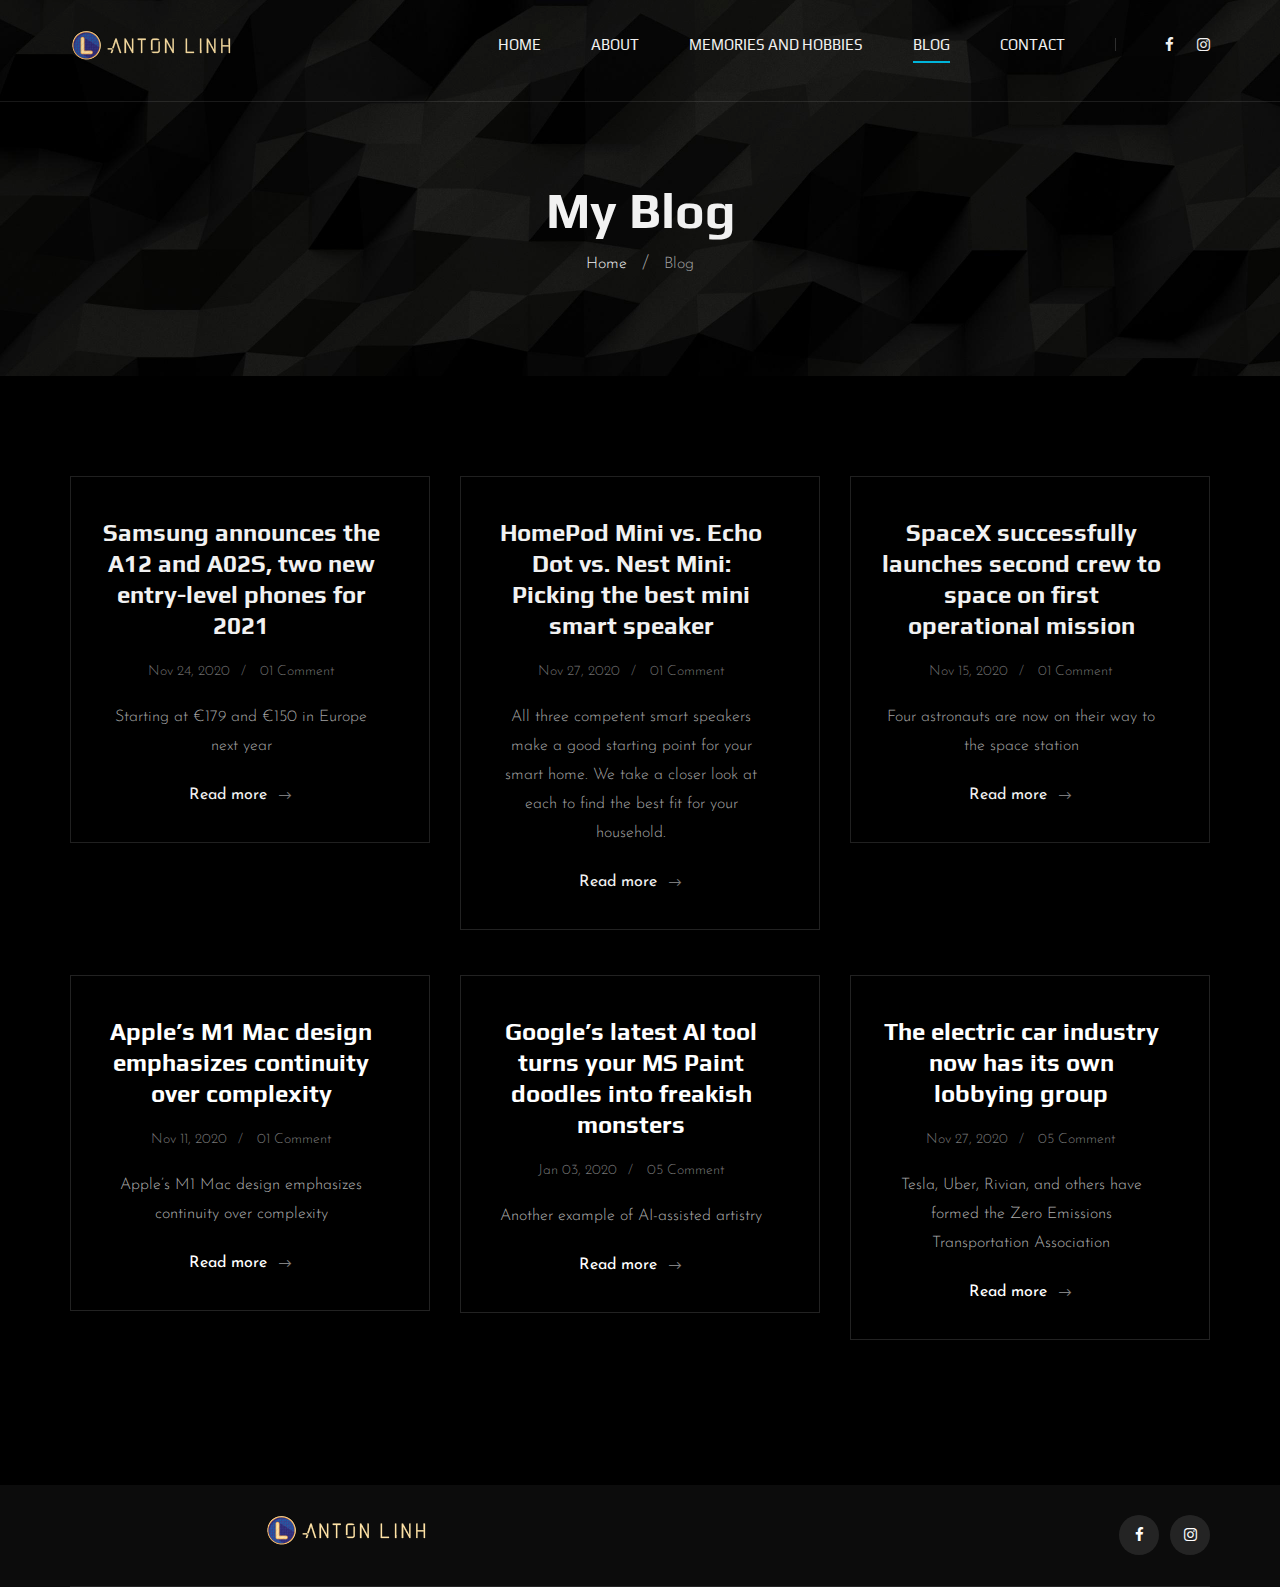
<file: blog.html>
<!DOCTYPE html>
<html lang="zxx">

<head>
    <meta charset="UTF-8">
    <meta name="description" content="Videograph Template">
    <meta name="keywords" content="Videograph, unica, creative, html">
    <meta name="viewport" content="width=device-width, initial-scale=1.0">
    <meta http-equiv="X-UA-Compatible" content="ie=edge">
    <title>Anton Linh</title>

    <!-- Google Font -->
    <link href="https://fonts.googleapis.com/css2?family=Play:wght@400;700&display=swap" rel="stylesheet">
    <link href="https://fonts.googleapis.com/css2?family=Josefin+Sans:wght@300;400;500;600;700&display=swap"
        rel="stylesheet">
    <link rel="shortcut icon" href="img/favicon.ico" type="image/x-icon">
    <!-- Css Styles -->
    <link rel="stylesheet" href="css/bootstrap.min.css" type="text/css">
    <link rel="stylesheet" href="css/font-awesome.min.css" type="text/css">
    <link rel="stylesheet" href="css/elegant-icons.css" type="text/css">
    <link rel="stylesheet" href="css/owl.carousel.min.css" type="text/css">
    <link rel="stylesheet" href="css/magnific-popup.css" type="text/css">
    <link rel="stylesheet" href="css/slicknav.min.css" type="text/css">
    <link rel="stylesheet" href="css/style.css" type="text/css">
</head>

<body>
    <!-- Page Preloder -->
    <div id="preloder">
        <div class="loader"></div>
    </div>

    <!-- Header Section Begin -->
    <header class="header">
        <div class="container">
            <div class="row">
                <div class="col-lg-2">
                    <div class="header__logo">
                        <a href="./index.html"><img class="newne" src="img/logo.png" alt=""></a>
                    </div>
                </div>
                <div class="col-lg-10">
                    <div class="header__nav__option">
                        <nav class="header__nav__menu mobile-menu">
                            <ul>
                                <li><a href="./index.html">Home</a></li>
                                <li><a href="./about.html">About</a></li>
                                <li><a href="./portfolio.html">Memories and Hobbies</a></li>
                                <li class="active"><a href="./blog.html">Blog</a></li>
                                <li><a href="./contact.html">Contact</a></li>
                            </ul>
                        </nav>
                        <div class="header__nav__social">
                            <a href="https://www.facebook.com/antoinelinh2002/"><i class="fa fa-facebook"></i></a>
                            <a href="https://www.instagram.com/antoine_linh_2002/"><i class="fa fa-instagram"></i></a>
                            
                        </div>
                    </div>
                </div>
            </div>
            <div id="mobile-menu-wrap"></div>
        </div>
    </header>
    <!-- Header End -->

    <!-- Breadcrumb Begin -->
    <div class="breadcrumb-option spad set-bg" data-setbg="img/backgroundhobbies.jpg">
        <div class="container">
            <div class="row">
                <div class="col-lg-12 text-center">
                    <div class="breadcrumb__text">
                        <h2>My Blog</h2>
                        <div class="breadcrumb__links">
                            <a href="index.html">Home</a>
                            <span>Blog</span>
                        </div>
                    </div>
                </div>
            </div>
        </div>
    </div>
    <!-- Breadcrumb End -->

    <!-- Blog Section Begin -->
    <section class="blog spad">
        <div class="container">
            <div class="row">
                <div class="col-lg-4 col-md-6 col-sm-6">
                    <div class="blog__item">
                        <h4>Samsung announces the A12 and A02S, two new entry-level phones for 2021</h4>
                        <ul>
                            <li>Nov 24, 2020</li>
                            <li>01 Comment</li>
                        </ul>
                        <p>Starting at €179 and €150 in Europe next year</p>
                        <a href="blog-samsunga02-a12.html">Read more <span class="arrow_right"></span></a>
                    </div>
                </div>
                <div class="col-lg-4 col-md-6 col-sm-6">
                    <div class="blog__item">
                        <h4>HomePod Mini vs. Echo Dot vs. Nest Mini: Picking the best mini smart speaker</h4>
                        <ul>
                            <li>Nov 27, 2020</li>
                            <li>01 Comment</li>
                        </ul>
                        <p>All three competent smart speakers make a good starting point for your smart home. We take a closer look at each to find the best fit for your household.</p>
                        <a href="blog-homepod.html">Read more <span class="arrow_right"></span></a>
                    </div>
                </div>
                <div class="col-lg-4 col-md-6 col-sm-6">
                    <div class="blog__item">
                        <h4>SpaceX successfully launches second crew to space on first operational mission</h4>
                        <ul>
                            <li>Nov 15, 2020</li>
                            <li>01 Comment</li>
                        </ul>
                        <p>Four astronauts are now on their way to the space station</p>
                        <a href="blog-spacex.html">Read more <span class="arrow_right"></span></a>
                    </div>
                </div>
                <div class="col-lg-4 col-md-6 col-sm-6">
                    <div class="blog__item">
                        <h4>Apple’s M1 Mac design emphasizes continuity over complexity</h4>
                        <ul>
                            <li>Nov 11, 2020</li>
                            <li>01 Comment</li>
                        </ul>
                        <p>Apple’s M1 Mac design emphasizes continuity over complexity</p>
                        <a href="blog-macbook.html">Read more <span class="arrow_right"></span></a>
                    </div>
                </div>
                <div class="col-lg-4 col-md-6 col-sm-6">
                    <div class="blog__item">
                        <h4>Google’s latest AI tool turns your MS Paint doodles into freakish monsters</h4>
                        <ul>
                            <li>Jan 03, 2020</li>
                            <li>05 Comment</li>
                        </ul>
                        <p>Another example of AI-assisted artistry</p>
                        <a href="blog-google.html">Read more <span class="arrow_right"></span></a>
                    </div>
                </div>
                <div class="col-lg-4 col-md-6 col-sm-6">
                    <div class="blog__item">
                        <h4>The electric car industry now has its own lobbying group</h4>
                        <ul>
                            <li>Nov 27, 2020</li>
                            <li>05 Comment</li>
                        </ul>
                        <p>Tesla, Uber, Rivian, and others have formed the Zero Emissions Transportation Association</p>
                        <a href="#">Read more <span class="arrow_right"></span></a>
                    </div>
                </div>
            </div>
        </div>
    </section>
    <!-- Blog Section End -->

    <!-- Footer Section Begin -->
    <footer class="footer">
        <div class="container">
            <div class="footer__top">
                <div class="row">
                    <div class="col-lg-6 col-md-6">
                        <div class="footer__top__logo">
                            <a href="#"><img src="img/logo.png" alt=""></a>
                        </div>
                    </div>
                    <div class="col-lg-6 col-md-6">
                        <div class="footer__top__social">
                            <a href="https://www.facebook.com/antoinelinh2002/"><i class="fa fa-facebook"></i></a>
                            <a href="https://www.instagram.com/antoine_linh_2002/"><i class="fa fa-instagram"></i></a>
                        </div>
                    </div>
                </div>
            </div>
        </div>
    </footer>
    <!-- Footer Section End -->

    <!-- Js Plugins -->
    <script src="js/jquery-3.3.1.min.js"></script>
    <script src="js/bootstrap.min.js"></script>
    <script src="js/jquery.magnific-popup.min.js"></script>
    <script src="js/mixitup.min.js"></script>
    <script src="js/masonry.pkgd.min.js"></script>
    <script src="js/jquery.slicknav.js"></script>
    <script src="js/owl.carousel.min.js"></script>
    <script src="js/main.js"></script>
</body>

</html>
</file>
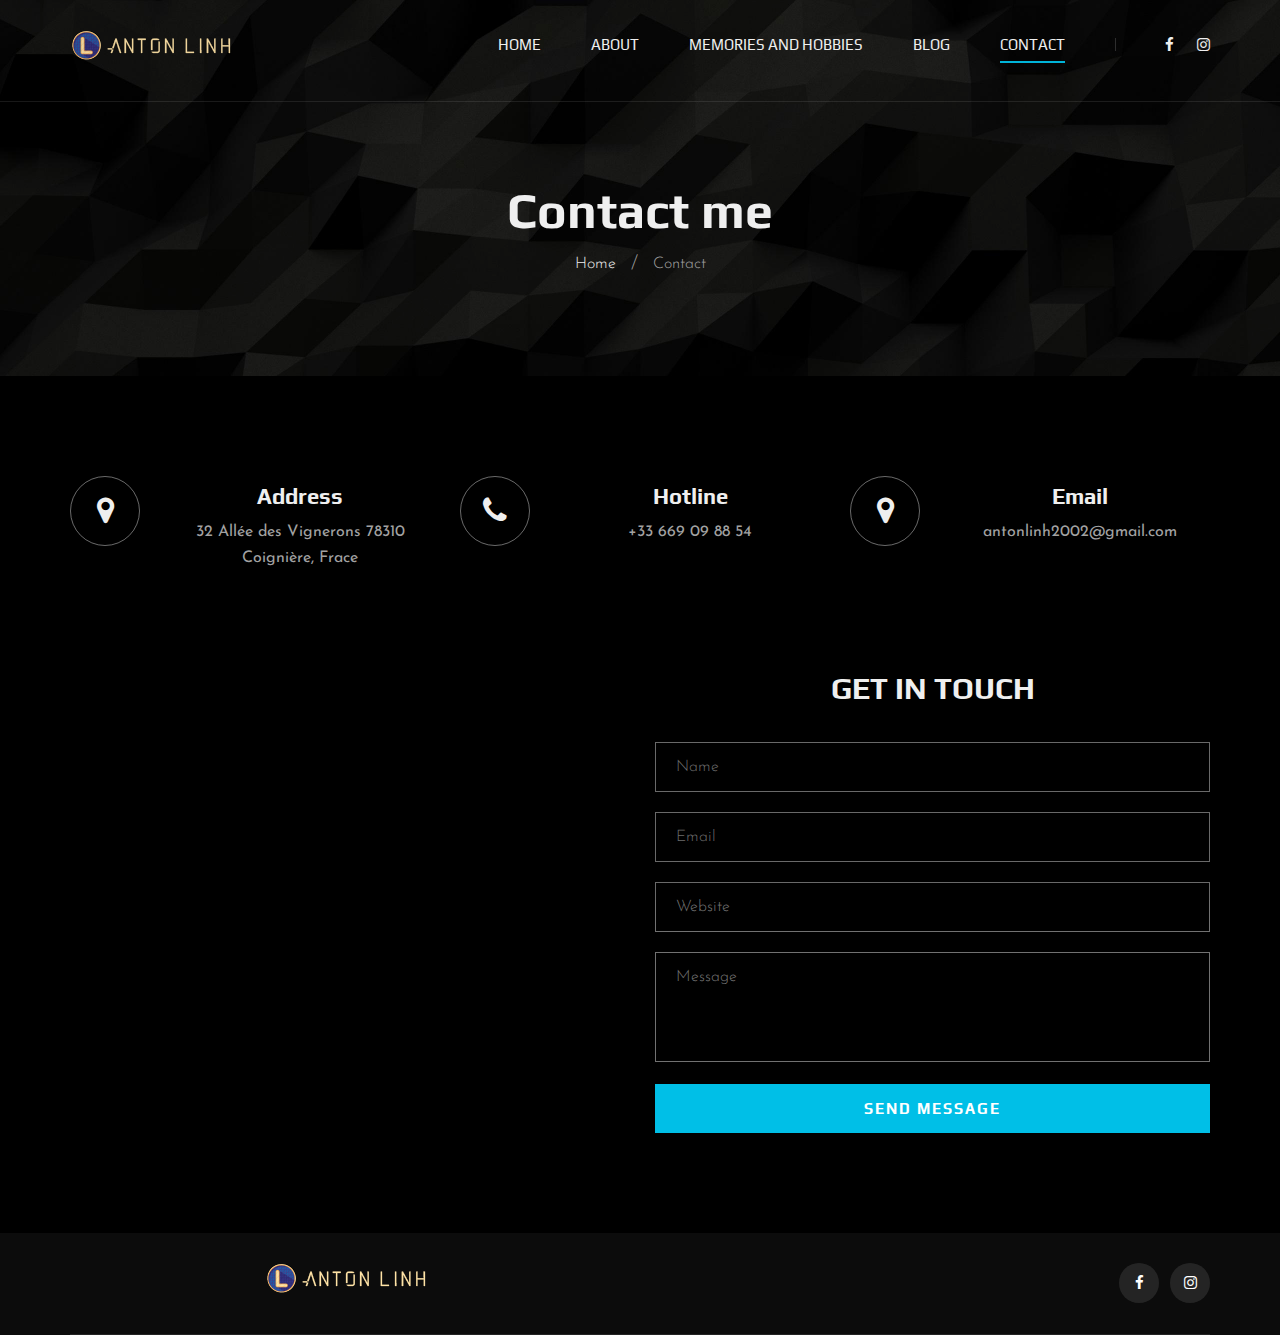
<file: contact.html>
<!DOCTYPE html>
<html lang="zxx">

<head>
    <meta charset="UTF-8">
    <meta name="description" content="Videograph Template">
    <meta name="keywords" content="Videograph, unica, creative, html">
    <meta name="viewport" content="width=device-width, initial-scale=1.0">
    <meta http-equiv="X-UA-Compatible" content="ie=edge">
    <title>Anton Linh</title>

    <!-- Google Font -->
    <link href="https://fonts.googleapis.com/css2?family=Play:wght@400;700&display=swap" rel="stylesheet">
    <link href="https://fonts.googleapis.com/css2?family=Josefin+Sans:wght@300;400;500;600;700&display=swap"
        rel="stylesheet">
    <link rel="shortcut icon" href="img/favicon.ico" type="image/x-icon">
    <!-- Css Styles -->
    <link rel="stylesheet" href="css/bootstrap.min.css" type="text/css">
    <link rel="stylesheet" href="css/font-awesome.min.css" type="text/css">
    <link rel="stylesheet" href="css/elegant-icons.css" type="text/css">
    <link rel="stylesheet" href="css/owl.carousel.min.css" type="text/css">
    <link rel="stylesheet" href="css/magnific-popup.css" type="text/css">
    <link rel="stylesheet" href="css/slicknav.min.css" type="text/css">
    <link rel="stylesheet" href="css/style.css" type="text/css">
</head>

<body>
    <!-- Page Preloder -->
    <div id="preloder">
        <div class="loader"></div>
    </div>

    <!-- Header Section Begin -->
    <header class="header">
        <div class="container">
            <div class="row">
                <div class="col-lg-2">
                    <div class="header__logo">
                        <a href="./index.html"><img class="newne" src="img/logo.png" alt=""></a>
                    </div>
                </div>
                <div class="col-lg-10">
                    <div class="header__nav__option">
                        <nav class="header__nav__menu mobile-menu">
                            <ul>
                                <li><a href="./index.html">Home</a></li>
                                <li><a href="./about.html">About</a></li>
                                <li><a href="./portfolio.html">Memories and Hobbies</a></li>
                                <li><a href="./blog.html">Blog</a></li>
                                <li class="active"><a href="./contact.html">Contact</a></li>
                            </ul>
                        </nav>
                        <div class="header__nav__social">
                            <a href="https://www.facebook.com/antoinelinh2002/"><i class="fa fa-facebook"></i></a>
                            <a href="https://www.instagram.com/antoine_linh_2002/"><i class="fa fa-instagram"></i></a>
                            
                        </div>
                    </div>
                </div>
            </div>
            <div id="mobile-menu-wrap"></div>
        </div>
    </header>
    <!-- Header End -->

    <!-- Breadcrumb Begin -->
    <div class="breadcrumb-option spad set-bg" data-setbg="img/backgroundhobbies.jpg">
        <div class="container">
            <div class="row">
                <div class="col-lg-12 text-center">
                    <div class="breadcrumb__text">
                        <h2>Contact me</h2>
                        <div class="breadcrumb__links">
                            <a href="index.html">Home</a>
                            <span>Contact</span>
                        </div>
                    </div>
                </div>
            </div>
        </div>
    </div>
    <!-- Breadcrumb End -->

    <!-- Contact Widget Section Begin -->
    <section class="contact-widget spad">
        <div class="container">
            <div class="row">
                <div class="col-lg-4 col-md-6 col-md-6 col-md-3">
                    <div class="contact__widget__item">
                        <div class="contact__widget__item__icon">
                            <i class="fa fa-map-marker"></i>
                        </div>
                        <div class="contact__widget__item__text">
                            <h4>Address</h4>
                            <p>32 Allée des Vignerons 78310 Coignière, Frace</p>
                        </div>
                    </div>
                </div>
                <div class="col-lg-4 col-md-6 col-md-6 col-md-3">
                    <div class="contact__widget__item">
                        <div class="contact__widget__item__icon">
                            <i class="fa fa-phone"></i>
                        </div>
                        <div class="contact__widget__item__text">
                            <h4>Hotline</h4>
                            <p>+33 669 09 88 54</p>
                        </div>
                    </div>
                </div>
                <div class="col-lg-4 col-md-6 col-md-6 col-md-3">
                    <div class="contact__widget__item">
                        <div class="contact__widget__item__icon">
                            <i class="fa fa-map-marker"></i>
                        </div>
                        <div class="contact__widget__item__text">
                            <h4>Email</h4>
                            <p>antonlinh2002@gmail.com</p>
                        </div>
                    </div>
                </div>
            </div>
        </div>
    </section>
    <!-- Contact Widget Section End -->

    <!-- Call To Action Section Begin -->
    <section class="contact spad">
        <div class="container">
            <div class="row">
                <div class="col-lg-6 col-md-6">
                    <div class="contact__map">
                        <iframe
                            src="https://www.google.com/maps/embed?pb=!1m18!1m12!1m3!1d21045.101709809893!2d1.9002759944209318!3d48.75061691957987!2m3!1f0!2f0!3f0!3m2!1i1024!2i768!4f13.1!3m3!1m2!1s0x47e68329a30fd5e5%3A0x423c68625f08bb24!2s78310%20Coigni%C3%A8res!5e0!3m2!1svi!2sfr!4v1606511624298!5m2!1svi!2sfr"
                            height="450" style="border:0;"></iframe>
                    </div>
                </div>
                <div class="col-lg-6 col-md-6">
                    <div class="contact__form">
                        <h3>Get in touch</h3>
                        <form action="#">
                            <input type="text" placeholder="Name">
                            <input type="text" placeholder="Email">
                            <input type="text" placeholder="Website">
                            <textarea placeholder="Message"></textarea>
                            <button type="submit" class="site-btn">Send Message</button>
                        </form>
                    </div>
                </div>
            </div>
        </div>
    </section>
    <!-- Call To Action Section End -->

    <!-- Footer Section Begin -->
    <footer class="footer">
        <div class="container">
            <div class="footer__top">
                <div class="row">
                    <div class="col-lg-6 col-md-6">
                        <div class="footer__top__logo">
                            <a href="#"><img src="img/logo.png" alt=""></a>
                        </div>
                    </div>
                    <div class="col-lg-6 col-md-6">
                        <div class="footer__top__social">
                            <a href="https://www.facebook.com/antoinelinh2002/"><i class="fa fa-facebook"></i></a>
                            <a href="https://www.instagram.com/antoine_linh_2002/"><i class="fa fa-instagram"></i></a>
                        </div>
                    </div>
                </div>
            </div>
        </div>
    </footer>
    <!-- Footer Section End -->

    <!-- Js Plugins -->
    <script src="js/jquery-3.3.1.min.js"></script>
    <script src="js/bootstrap.min.js"></script>
    <script src="js/jquery.magnific-popup.min.js"></script>
    <script src="js/mixitup.min.js"></script>
    <script src="js/masonry.pkgd.min.js"></script>
    <script src="js/jquery.slicknav.js"></script>
    <script src="js/owl.carousel.min.js"></script>
    <script src="js/main.js"></script>
</body>

</html>
</file>
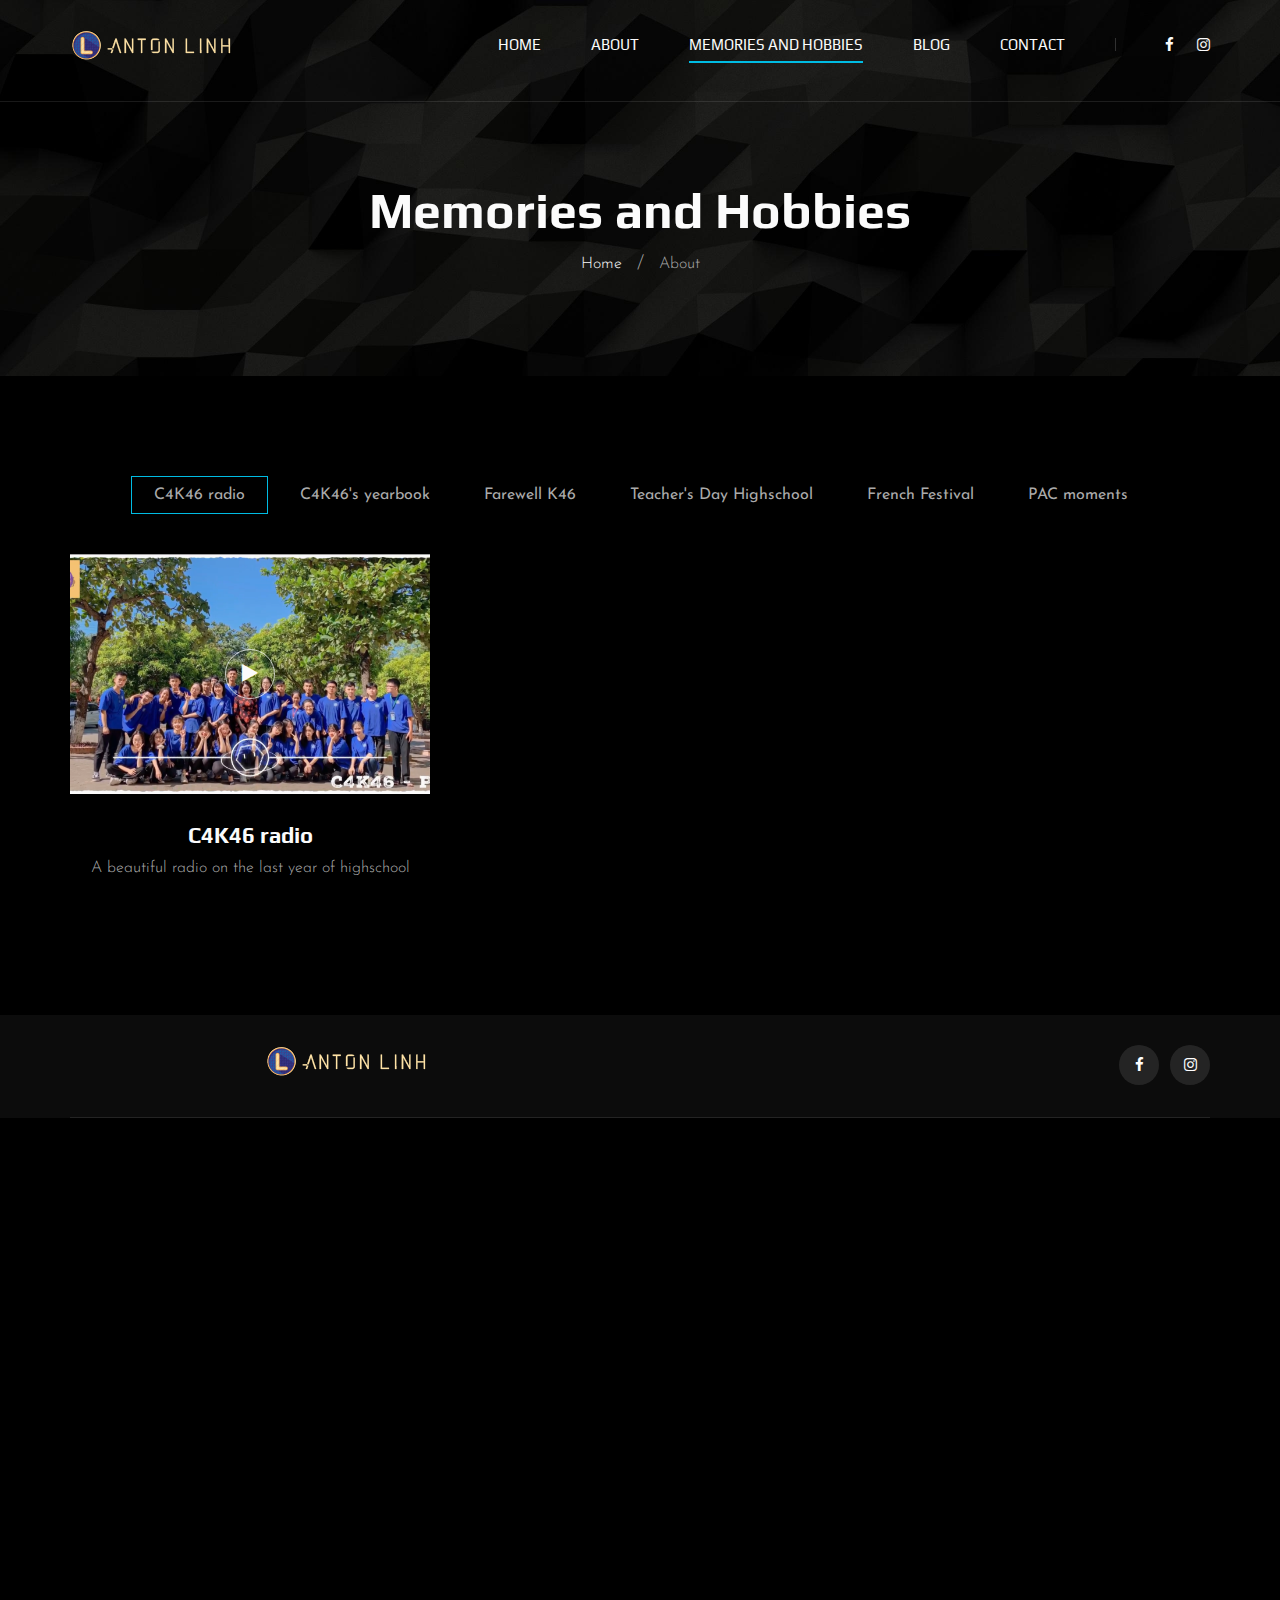
<file: portfolio.html>
<!DOCTYPE html>
<html lang="zxx">

<head>
    <meta charset="UTF-8">
    <meta name="description" content="Videograph Template">
    <meta name="keywords" content="Videograph, unica, creative, html">
    <meta name="viewport" content="width=device-width, initial-scale=1.0">
    <meta http-equiv="X-UA-Compatible" content="ie=edge">
    <title>Anton Linh</title>

    <!-- Google Font -->
    <link href="https://fonts.googleapis.com/css2?family=Play:wght@400;700&display=swap" rel="stylesheet">
    <link href="https://fonts.googleapis.com/css2?family=Josefin+Sans:wght@300;400;500;600;700&display=swap"
        rel="stylesheet">
    <link rel="shortcut icon" href="img/favicon.ico" type="image/x-icon">
    <!-- Css Styles -->
    <link rel="stylesheet" href="css/bootstrap.min.css" type="text/css">
    <link rel="stylesheet" href="css/font-awesome.min.css" type="text/css">
    <link rel="stylesheet" href="css/elegant-icons.css" type="text/css">
    <link rel="stylesheet" href="css/owl.carousel.min.css" type="text/css">
    <link rel="stylesheet" href="css/magnific-popup.css" type="text/css">
    <link rel="stylesheet" href="css/slicknav.min.css" type="text/css">
    <link rel="stylesheet" href="css/style.css" type="text/css">
    <link rel="stylesheet" href="css/popup.css" type="text/css">
</head>

<body>
    <!-- Page Preloder -->
    <div id="preloder">
        <div class="loader"></div>
    </div>

    <!-- Header Section Begin -->
    <header class="header">
        <div class="container">
            <div class="row">
                <div class="col-lg-2">
                    <div class="header__logo">
                        <a href="./index.html"><img class="newne" src="img/logo.png" alt=""></a>
                    </div>
                </div>
                <div class="col-lg-10">
                    <div class="header__nav__option">
                        <nav class="header__nav__menu mobile-menu">
                            <ul>
                                <li><a href="./index.html">Home</a></li>
                                <li><a href="./about.html">About</a></li>
                                <li class="active"><a href="./portfolio.html">Memories and Hobbies</a></li>
                                <li><a href="./blog.html">Blog</a></li>
                                <li><a href="./contact.html">Contact</a></li>
                            </ul>
                        </nav>
                        <div class="header__nav__social">
                            <a href="https://www.facebook.com/antoinelinh2002/"><i class="fa fa-facebook"></i></a>
                            <a href="https://www.instagram.com/antoine_linh_2002/"><i class="fa fa-instagram"></i></a>
                            
                        </div>
                    </div>
                </div>
            </div>
            <div id="mobile-menu-wrap"></div>
        </div>
    </header>
    <!-- Header End -->

    <!-- Breadcrumb Begin -->
    <div class="breadcrumb-option spad set-bg" data-setbg="img/backgroundhobbies.jpg">
        <div class="container">
            <div class="row">
                <div class="col-lg-12 text-center">
                    <div class="breadcrumb__text">
                        <h2>Memories and Hobbies</h2>
                        <div class="breadcrumb__links">
                            <a href="#">Home</a>
                            <span>About</span>
                        </div>
                    </div>
                </div>
            </div>
        </div>
    </div>
    <!-- Breadcrumb End -->

     <!-- Portfolio Section Begin -->
    <section class="portfolio spad">
        <div class="container">
            <div class="row">
                <div class="col-lg-12">
                    <ul class="portfolio__filter">
                        <li data-filter=".branding">C4K46 radio</li>
                        <li data-filter=".digital-marketing">C4K46's yearbook</li>
                        <li data-filter=".web">Farewell K46</li>
                        <li data-filter=".photography">Teacher's Day Highschool</li>
                        <li data-filter=" .ecommerce">French Festival</li>
                        <li data-filter=" .pac">PAC moments</li>
                    </ul>
                </div>
            </div>
            <div class="row portfolio__gallery">
                <div class="col-lg-4 col-md-6 col-sm-6 mix branding">
                    <div class="portfolio__item">
                        <div class="portfolio__item__video set-bg" data-setbg="img/portfolio/phatthanh.png">
                            <a href="www.youtube.com/watch?v=K-d1in8gnK4" class="play-btn video-popup"><i
                                    class="fa fa-play"></i></a>
                        </div>
                        <div class="portfolio__item__text">
                            <h4>C4K46 radio</h4>
                            <span>A beautiful radio on the last year of highschool</span>
                        </div>
                    </div>
                </div>
                <div class="col-lg-4 col-md-6 col-sm-6 mix digital-marketing">
                    <div class="portfolio__item">
                        <div class="portfolio__item__video set-bg" data-setbg="img/portfolio/kiyeu2.png">
                            <a href="https://www.youtube.com/watch?v=uzHJJEv4nmI" class="play-btn video-popup"><i
                                    class="fa fa-play"></i></a>
                        </div>
                        <div class="portfolio__item__text">
                            <h4>C4K46's yearbook</h4>
                            <span>Movie last moment we were together</span>
                        </div>
                    </div>
                </div>
                <div class="col-lg-4 col-md-6 col-sm-6 mix web">
                    <div class="portfolio__item">
                        <div class="portfolio__item__video set-bg" data-setbg="img/portfolio/intro.png">
                            <a href="https://www.youtube.com/watch?v=gXzHqVs3KLM" class="play-btn video-popup"><i
                                    class="fa fa-play"></i></a>
                        </div>
                        <div class="portfolio__item__text">
                            <h4>Intro Farewell K46</h4>
                            <span>Last event on highschool</span>
                        </div>
                    </div>
                </div>
                <div class="col-lg-4 col-md-6 col-sm-6 mix photography">
                    <div class="portfolio__item">
                        <div class="portfolio__item__video set-bg" data-setbg="img/portfolio/beodat.png">
                            <a href="https://www.youtube.com/watch?v=6G1k-oj2B50" class="play-btn video-popup"><i
                                    class="fa fa-play"></i></a>
                        </div>
                        <div class="portfolio__item__text">
                            <h4>Beo dat may troi + Vu nong dan</h4>
                            <span>20/11/2018</span>
                        </div>
                    </div>
                </div>
                <div class="col-lg-4 col-md-6 col-sm-6 mix photography">
                    <div class="portfolio__item">
                        <div class="portfolio__item__video set-bg" data-setbg="img/portfolio/hoatcanhhocsinh.png">
                            <a href="https://www.youtube.com/watch?v=YsgRr4Znxig" class="play-btn video-popup"><i
                                    class="fa fa-play"></i></a>
                        </div>
                        <div class="portfolio__item__text">
                            <h4>Student and teacher scene</h4>
                            <span>20/11/2019</span>
                        </div>
                    </div>
                </div>
                <div class="col-lg-4 col-md-6 col-sm-6 mix photography">
                    <div class="portfolio__item">
                        <div class="portfolio__item__video set-bg" data-setbg="img/portfolio/thuphap.png">
                            <a href="https://www.youtube.com/watch?v=_DZC0OvMDEU" class="play-btn video-popup"><i
                                    class="fa fa-play"></i></a>
                        </div>
                        <div class="portfolio__item__text">
                            <h4>Thu phap dance</h4>
                            <span>20/11/2017</span>
                        </div>
                    </div>
                </div>
                <div class="col-lg-4 col-md-6 col-sm-6 mix photography">
                    <div class="portfolio__item">
                        <div class="portfolio__item__video set-bg" data-setbg="img/portfolio/khieuvu.png">
                            <a href="https://www.youtube.com/watch?v=BjoTopQ8g10" class="play-btn video-popup"><i
                                    class="fa fa-play"></i></a>
                        </div>
                        <div class="portfolio__item__text">
                            <h4>Step-dance</h4>
                            <span>20/11/2017</span>
                        </div>
                    </div>
                </div>
                <div class="col-lg-4 col-md-6 col-sm-6 mix photography">
                    <div class="portfolio__item">
                        <div class="portfolio__item__video set-bg" data-setbg="img/portfolio/ngaba.png">
                            <a href="https://www.youtube.com/watch?v=xAxwKmVZTgQ" class="play-btn video-popup"><i
                                    class="fa fa-play"></i></a>
                        </div>
                        <div class="portfolio__item__text">
                            <h4>Dong Loc fork scene</h4>
                            <span>20/11/2018</span>
                        </div>
                    </div>
                </div>
                <div class="col-lg-4 col-md-6 col-sm-6 mix photography">
                    <div class="portfolio__item">
                        <div class="portfolio__item__video set-bg" data-setbg="img/portfolio/muaminoi.png">
                            <a href="https://www.youtube.com/watch?v=Cz-ac0DsC8I" class="play-btn video-popup"><i
                                    class="fa fa-play"></i></a>
                        </div>
                        <div class="portfolio__item__text">
                            <h4>De Mi noi cho ma nghe dance</h4>
                            <span>20/11/2019</span>
                        </div>
                    </div>
                </div>
                <div class="col-lg-4 col-md-6 col-sm-6 mix ecommerce">
                    <div class="portfolio__item">
                        <div class="portfolio__item__video set-bg" data-setbg="img/portfolio/phapngu.png">
                            <a href="https://www.youtube.com/watch?v=Jciqqbs7qQM" class="play-btn video-popup"><i
                                    class="fa fa-play"></i></a>
                        </div>
                        <div class="portfolio__item__text">
                            <h4>Le Diamant</h4>
                            <span>Made by C4K46</span>
                        </div>
                    </div>
                </div>
                <div class="col-lg-4 col-md-6 col-sm-6 mix ecommerce">
                    <div class="portfolio__item">
                        <div class="portfolio__item__video set-bg" data-setbg="img/portfolio/fashion.png">
                            <a href="www.youtube.com/watch?v=tyeTobguCsE" class="play-btn video-popup"><i
                                    class="fa fa-play"></i></a>
                        </div>
                        <div class="portfolio__item__text">
                            <h4>Film French Festival</h4>
                            <span>Fashion from 1950s to 2010s</span>
                        </div>
                    </div>
                </div>
            </div>
        </div>
    </section>
    <!-- Portfolio Section End -->

    <!-- Footer Section Begin -->
    <footer class="footer">
        <div class="container">
            <div class="footer__top">
                <div class="row">
                    <div class="col-lg-6 col-md-6">
                        <div class="footer__top__logo">
                            <a href="#"><img src="img/logo.png" alt=""></a>
                        </div>
                    </div>
                    <div class="col-lg-6 col-md-6">
                        <div class="footer__top__social">
                            <a href="https://www.facebook.com/antoinelinh2002/"><i class="fa fa-facebook"></i></a>
                            <a href="https://www.instagram.com/antoine_linh_2002/"><i class="fa fa-instagram"></i></a>
                        </div>
                    </div>
                </div>
            </div>
        </div>
    </footer>
    <!-- Footer Section End -->

    <!-- Js Plugins -->
    <script src="js/jquery-3.3.1.min.js"></script>
    <script src="js/bootstrap.min.js"></script>
    <script src="js/jquery.magnific-popup.min.js"></script>
    <script src="js/mixitup.min.js"></script>
    <script src="js/masonry.pkgd.min.js"></script>
    <script src="js/jquery.slicknav.js"></script>
    <script src="js/owl.carousel.min.js"></script>
    <script src="js/main.js"></script>



</body>

</html>
</file>
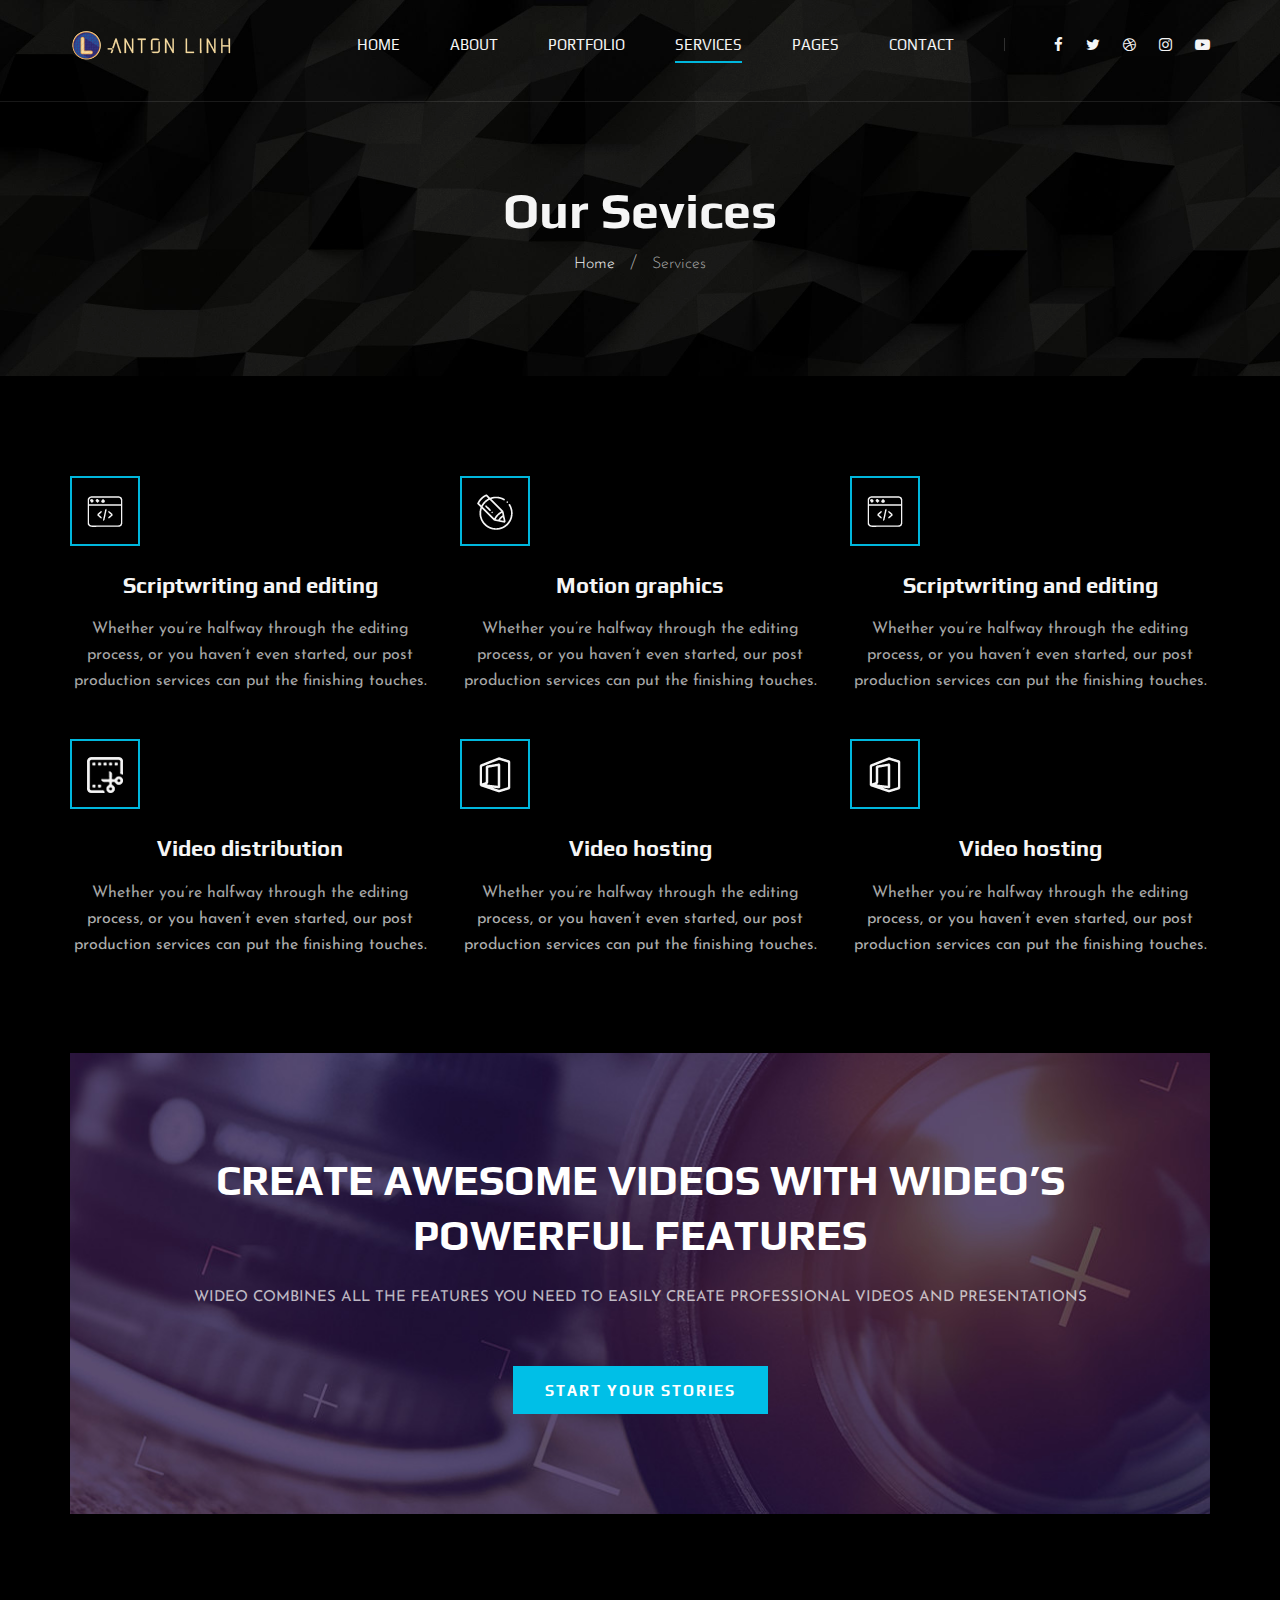
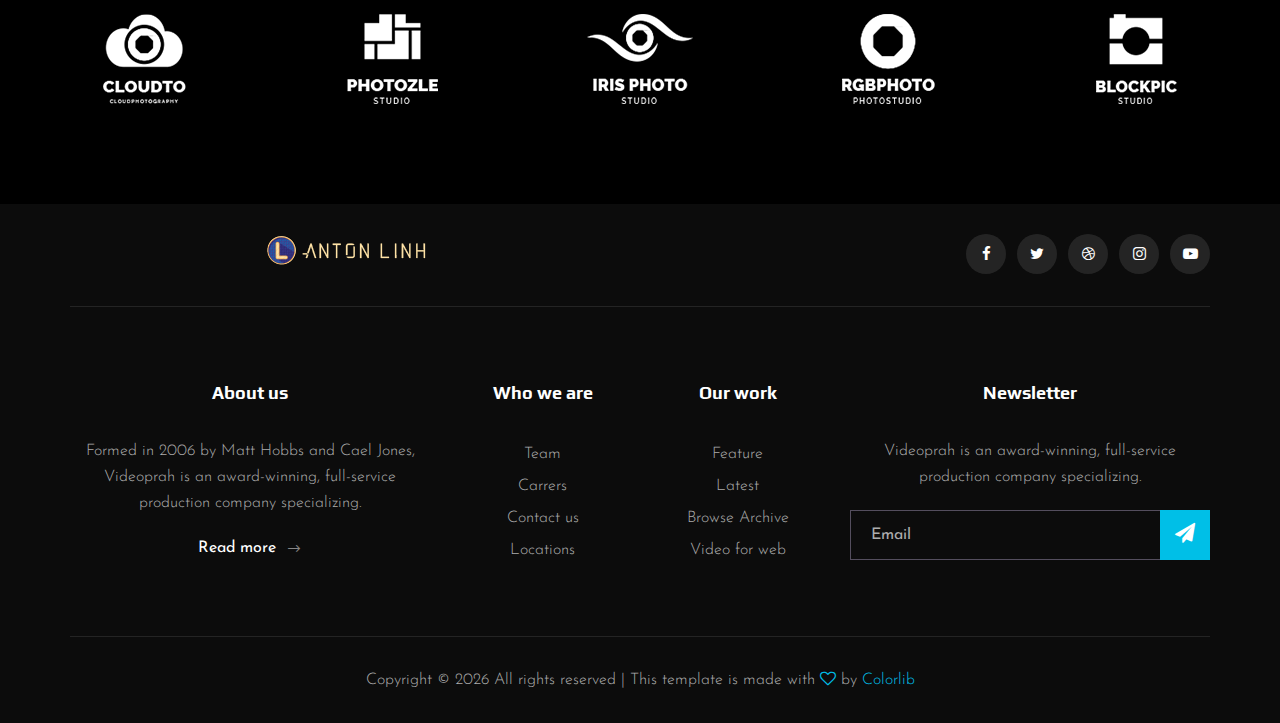
<file: services.html>
<!DOCTYPE html>
<html lang="zxx">

<head>
    <meta charset="UTF-8">
    <meta name="description" content="Videograph Template">
    <meta name="keywords" content="Videograph, unica, creative, html">
    <meta name="viewport" content="width=device-width, initial-scale=1.0">
    <meta http-equiv="X-UA-Compatible" content="ie=edge">
    <title>Anton Linh</title>

    <!-- Google Font -->
    <link href="https://fonts.googleapis.com/css2?family=Play:wght@400;700&display=swap" rel="stylesheet">
    <link href="https://fonts.googleapis.com/css2?family=Josefin+Sans:wght@300;400;500;600;700&display=swap"
        rel="stylesheet">
    <link rel="shortcut icon" href="img/favicon.ico" type="image/x-icon">
    <!-- Css Styles -->
    <link rel="stylesheet" href="css/bootstrap.min.css" type="text/css">
    <link rel="stylesheet" href="css/font-awesome.min.css" type="text/css">
    <link rel="stylesheet" href="css/elegant-icons.css" type="text/css">
    <link rel="stylesheet" href="css/owl.carousel.min.css" type="text/css">
    <link rel="stylesheet" href="css/magnific-popup.css" type="text/css">
    <link rel="stylesheet" href="css/slicknav.min.css" type="text/css">
    <link rel="stylesheet" href="css/style.css" type="text/css">
</head>

<body>
    <!-- Page Preloder -->
    <div id="preloder">
        <div class="loader"></div>
    </div>

    <!-- Header Section Begin -->
    <header class="header">
        <div class="container">
            <div class="row">
                <div class="col-lg-2">
                    <div class="header__logo">
                        <a href="./index.html"><img src="img/logo.png" alt=""></a>
                    </div>
                </div>
                <div class="col-lg-10">
                    <div class="header__nav__option">
                        <nav class="header__nav__menu mobile-menu">
                            <ul>
                                <li><a href="./index.html">Home</a></li>
                                <li><a href="./about.html">About</a></li>
                                <li><a href="./portfolio.html">Portfolio</a></li>
                                <li class="active"><a href="./services.html">Services</a></li>
                                <li><a href="#">Pages</a>
                                    <ul class="dropdown">
                                        <li><a href="./about.html">About</a></li>
                                        <li><a href="./portfolio.html">Portfolio</a></li>
                                        <li><a href="./blog.html">Blog</a></li>
                                        <li><a href="./blog-details.html">Blog Details</a></li>
                                    </ul>
                                </li>
                                <li><a href="./contact.html">Contact</a></li>
                            </ul>
                        </nav>
                        <div class="header__nav__social">
                            <a href="#"><i class="fa fa-facebook"></i></a>
                            <a href="#"><i class="fa fa-twitter"></i></a>
                            <a href="#"><i class="fa fa-dribbble"></i></a>
                            <a href="#"><i class="fa fa-instagram"></i></a>
                            <a href="#"><i class="fa fa-youtube-play"></i></a>
                        </div>
                    </div>
                </div>
            </div>
            <div id="mobile-menu-wrap"></div>
        </div>
    </header>
    <!-- Header End -->

    <!-- Breadcrumb Begin -->
    <div class="breadcrumb-option spad set-bg" data-setbg="img/backgroundhobbies.jpg">
        <div class="container">
            <div class="row">
                <div class="col-lg-12 text-center">
                    <div class="breadcrumb__text">
                        <h2>Our Sevices</h2>
                        <div class="breadcrumb__links">
                            <a href="#">Home</a>
                            <span>Services</span>
                        </div>
                    </div>
                </div>
            </div>
        </div>
    </div>
    <!-- Breadcrumb End -->

    <!-- Services Section Begin -->
    <section class="services-page spad">
        <div class="container">
            <div class="row">
                <div class="col-lg-4 col-md-6 col-sm-6">
                    <div class="services__item">
                        <div class="services__item__icon">
                            <img src="img/icons/si-2.png" alt="">
                        </div>
                        <h4>Scriptwriting and editing</h4>
                        <p>Whether you’re halfway through the editing process, or you haven’t even started, our post
                            production services can put the finishing touches.</p>
                    </div>
                </div>
                <div class="col-lg-4 col-md-6 col-sm-6">
                    <div class="services__item">
                        <div class="services__item__icon">
                            <img src="img/icons/si-1.png" alt="">
                        </div>
                        <h4>Motion graphics</h4>
                        <p>Whether you’re halfway through the editing process, or you haven’t even started, our post
                            production services can put the finishing touches.</p>
                    </div>
                </div>
                <div class="col-lg-4 col-md-6 col-sm-6">
                    <div class="services__item">
                        <div class="services__item__icon">
                            <img src="img/icons/si-2.png" alt="">
                        </div>
                        <h4>Scriptwriting and editing</h4>
                        <p>Whether you’re halfway through the editing process, or you haven’t even started, our post
                            production services can put the finishing touches.</p>
                    </div>
                </div>
                <div class="col-lg-4 col-md-6 col-sm-6">
                    <div class="services__item">
                        <div class="services__item__icon">
                            <img src="img/icons/si-3.png" alt="">
                        </div>
                        <h4>Video distribution</h4>
                        <p>Whether you’re halfway through the editing process, or you haven’t even started, our post
                            production services can put the finishing touches.</p>
                    </div>
                </div>
                <div class="col-lg-4 col-md-6 col-sm-6">
                    <div class="services__item">
                        <div class="services__item__icon">
                            <img src="img/icons/si-4.png" alt="">
                        </div>
                        <h4>Video hosting</h4>
                        <p>Whether you’re halfway through the editing process, or you haven’t even started, our post
                            production services can put the finishing touches.</p>
                    </div>
                </div>
                <div class="col-lg-4 col-md-6 col-sm-6">
                    <div class="services__item">
                        <div class="services__item__icon">
                            <img src="img/icons/si-4.png" alt="">
                        </div>
                        <h4>Video hosting</h4>
                        <p>Whether you’re halfway through the editing process, or you haven’t even started, our post
                            production services can put the finishing touches.</p>
                    </div>
                </div>
            </div>
        </div>
    </section>
    <!-- Services Section End -->

    <!-- Call To Action Section Begin -->
    <section class="callto sp__callto">
        <div class="container">
            <div class="callto__services spad set-bg" data-setbg="img/calltos-bg.jpg">
                <div class="row d-flex justify-content-center">
                    <div class="col-lg-10 text-center">
                        <div class="callto__text">
                            <h2>CREATE AWESOME VIDEOS WITH WIDEO’S POWERFUL FEATURES</h2>
                            <p>Wideo combines all the features you need to easily create professional videos and
                                presentations</p>
                            <a href="#">Start your stories</a>
                        </div>
                    </div>
                </div>
            </div>
        </div>
    </section>
    <!-- Call To Action Section End -->

    <!-- Logo Begin -->
    <div class="logo spad">
        <div class="container">
            <div class="logo__carousel owl-carousel">
                <a href="#" class="logo__item"><img src="img/logo/logo-1.png" alt=""></a>
                <a href="#" class="logo__item"><img src="img/logo/logo-2.png" alt=""></a>
                <a href="#" class="logo__item"><img src="img/logo/logo-3.png" alt=""></a>
                <a href="#" class="logo__item"><img src="img/logo/logo-4.png" alt=""></a>
                <a href="#" class="logo__item"><img src="img/logo/logo-5.png" alt=""></a>
                <a href="#" class="logo__item"><img src="img/logo/logo-6.png" alt=""></a>
            </div>
        </div>
    </div>
    <!-- Logo End -->

    <!-- Footer Section Begin -->
    <footer class="footer">
        <div class="container">
            <div class="footer__top">
                <div class="row">
                    <div class="col-lg-6 col-md-6">
                        <div class="footer__top__logo">
                            <a href="#"><img src="img/logo.png" alt=""></a>
                        </div>
                    </div>
                    <div class="col-lg-6 col-md-6">
                        <div class="footer__top__social">
                            <a href="#"><i class="fa fa-facebook"></i></a>
                            <a href="#"><i class="fa fa-twitter"></i></a>
                            <a href="#"><i class="fa fa-dribbble"></i></a>
                            <a href="#"><i class="fa fa-instagram"></i></a>
                            <a href="#"><i class="fa fa-youtube-play"></i></a>
                        </div>
                    </div>
                </div>
            </div>
            <div class="footer__option">
                <div class="row">
                    <div class="col-lg-4 col-md-6 col-sm-6">
                        <div class="footer__option__item">
                            <h5>About us</h5>
                            <p>Formed in 2006 by Matt Hobbs and Cael Jones, Videoprah is an award-winning, full-service
                                production company specializing.</p>
                            <a href="#" class="read__more">Read more <span class="arrow_right"></span></a>
                        </div>
                    </div>
                    <div class="col-lg-2 col-md-3 col-sm-3">
                        <div class="footer__option__item">
                            <h5>Who we are</h5>
                            <ul>
                                <li><a href="#">Team</a></li>
                                <li><a href="#">Carrers</a></li>
                                <li><a href="#">Contact us</a></li>
                                <li><a href="#">Locations</a></li>
                            </ul>
                        </div>
                    </div>
                    <div class="col-lg-2 col-md-3 col-sm-3">
                        <div class="footer__option__item">
                            <h5>Our work</h5>
                            <ul>
                                <li><a href="#">Feature</a></li>
                                <li><a href="#">Latest</a></li>
                                <li><a href="#">Browse Archive</a></li>
                                <li><a href="#">Video for web</a></li>
                            </ul>
                        </div>
                    </div>
                    <div class="col-lg-4 col-md-12">
                        <div class="footer__option__item">
                            <h5>Newsletter</h5>
                            <p>Videoprah is an award-winning, full-service production company specializing.</p>
                            <form action="#">
                                <input type="text" placeholder="Email">
                                <button type="submit"><i class="fa fa-send"></i></button>
                            </form>
                        </div>
                    </div>
                </div>
            </div>
            <div class="footer__copyright">
                <div class="row">
                    <div class="col-lg-12 text-center">
                        <!-- Link back to Colorlib can't be removed. Template is licensed under CC BY 3.0. -->
                        <p class="footer__copyright__text">Copyright &copy;
                            <script>
                                document.write(new Date().getFullYear());
                            </script>
                            All rights reserved | This template is made with <i class="fa fa-heart-o"
                                aria-hidden="true"></i> by <a href="https://colorlib.com" target="_blank">Colorlib</a>
                        </p>
                        <!-- Link back to Colorlib can't be removed. Template is licensed under CC BY 3.0. -->
                    </div>
                </div>
            </div>
        </div>
    </footer>
    <!-- Footer Section End -->

    <!-- Js Plugins -->
    <script src="js/jquery-3.3.1.min.js"></script>
    <script src="js/bootstrap.min.js"></script>
    <script src="js/jquery.magnific-popup.min.js"></script>
    <script src="js/mixitup.min.js"></script>
    <script src="js/masonry.pkgd.min.js"></script>
    <script src="js/jquery.slicknav.js"></script>
    <script src="js/owl.carousel.min.js"></script>
    <script src="js/main.js"></script>
</body>

</html>
</file>
<file: css/elegant-icons.css>
@font-face {
	font-family: 'ElegantIcons';
	src:url('../fonts/ElegantIcons.eot');
	src:url('../fonts/ElegantIcons.eot?#iefix') format('embedded-opentype'),
		url('../fonts/ElegantIcons.woff') format('woff'),
		url('../fonts/ElegantIcons.ttf') format('truetype'),
		url('../fonts/ElegantIcons.svg#ElegantIcons') format('svg');
	font-weight: normal;
	font-style: normal;
}

/* Use the following CSS code if you want to use data attributes for inserting your icons */
[data-icon]:before {
	font-family: 'ElegantIcons';
	content: attr(data-icon);
	speak: none;
	font-weight: normal;
	font-variant: normal;
	text-transform: none;
	line-height: 1;
	-webkit-font-smoothing: antialiased;
	-moz-osx-font-smoothing: grayscale;
}

/* Use the following CSS code if you want to have a class per icon */
/*
Instead of a list of all class selectors,
you can use the generic selector below, but it's slower:
[class*="your-class-prefix"] {
*/
.arrow_up, .arrow_down, .arrow_left, .arrow_right, .arrow_left-up, .arrow_right-up, .arrow_right-down, .arrow_left-down, .arrow-up-down, .arrow_up-down_alt, .arrow_left-right_alt, .arrow_left-right, .arrow_expand_alt2, .arrow_expand_alt, .arrow_condense, .arrow_expand, .arrow_move, .arrow_carrot-up, .arrow_carrot-down, .arrow_carrot-left, .arrow_carrot-right, .arrow_carrot-2up, .arrow_carrot-2down, .arrow_carrot-2left, .arrow_carrot-2right, .arrow_carrot-up_alt2, .arrow_carrot-down_alt2, .arrow_carrot-left_alt2, .arrow_carrot-right_alt2, .arrow_carrot-2up_alt2, .arrow_carrot-2down_alt2, .arrow_carrot-2left_alt2, .arrow_carrot-2right_alt2, .arrow_triangle-up, .arrow_triangle-down, .arrow_triangle-left, .arrow_triangle-right, .arrow_triangle-up_alt2, .arrow_triangle-down_alt2, .arrow_triangle-left_alt2, .arrow_triangle-right_alt2, .arrow_back, .icon_minus-06, .icon_plus, .icon_close, .icon_check, .icon_minus_alt2, .icon_plus_alt2, .icon_close_alt2, .icon_check_alt2, .icon_zoom-out_alt, .icon_zoom-in_alt, .icon_search, .icon_box-empty, .icon_box-selected, .icon_minus-box, .icon_plus-box, .icon_box-checked, .icon_circle-empty, .icon_circle-slelected, .icon_stop_alt2, .icon_stop, .icon_pause_alt2, .icon_pause, .icon_menu, .icon_menu-square_alt2, .icon_menu-circle_alt2, .icon_ul, .icon_ol, .icon_adjust-horiz, .icon_adjust-vert, .icon_document_alt, .icon_documents_alt, .icon_pencil, .icon_pencil-edit_alt, .icon_pencil-edit, .icon_folder-alt, .icon_folder-open_alt, .icon_folder-add_alt, .icon_info_alt, .icon_error-oct_alt, .icon_error-circle_alt, .icon_error-triangle_alt, .icon_question_alt2, .icon_question, .icon_comment_alt, .icon_chat_alt, .icon_vol-mute_alt, .icon_volume-low_alt, .icon_volume-high_alt, .icon_quotations, .icon_quotations_alt2, .icon_clock_alt, .icon_lock_alt, .icon_lock-open_alt, .icon_key_alt, .icon_cloud_alt, .icon_cloud-upload_alt, .icon_cloud-download_alt, .icon_image, .icon_images, .icon_lightbulb_alt, .icon_gift_alt, .icon_house_alt, .icon_genius, .icon_mobile, .icon_tablet, .icon_laptop, .icon_desktop, .icon_camera_alt, .icon_mail_alt, .icon_cone_alt, .icon_ribbon_alt, .icon_bag_alt, .icon_creditcard, .icon_cart_alt, .icon_paperclip, .icon_tag_alt, .icon_tags_alt, .icon_trash_alt, .icon_cursor_alt, .icon_mic_alt, .icon_compass_alt, .icon_pin_alt, .icon_pushpin_alt, .icon_map_alt, .icon_drawer_alt, .icon_toolbox_alt, .icon_book_alt, .icon_calendar, .icon_film, .icon_table, .icon_contacts_alt, .icon_headphones, .icon_lifesaver, .icon_piechart, .icon_refresh, .icon_link_alt, .icon_link, .icon_loading, .icon_blocked, .icon_archive_alt, .icon_heart_alt, .icon_star_alt, .icon_star-half_alt, .icon_star, .icon_star-half, .icon_tools, .icon_tool, .icon_cog, .icon_cogs, .arrow_up_alt, .arrow_down_alt, .arrow_left_alt, .arrow_right_alt, .arrow_left-up_alt, .arrow_right-up_alt, .arrow_right-down_alt, .arrow_left-down_alt, .arrow_condense_alt, .arrow_expand_alt3, .arrow_carrot_up_alt, .arrow_carrot-down_alt, .arrow_carrot-left_alt, .arrow_carrot-right_alt, .arrow_carrot-2up_alt, .arrow_carrot-2dwnn_alt, .arrow_carrot-2left_alt, .arrow_carrot-2right_alt, .arrow_triangle-up_alt, .arrow_triangle-down_alt, .arrow_triangle-left_alt, .arrow_triangle-right_alt, .icon_minus_alt, .icon_plus_alt, .icon_close_alt, .icon_check_alt, .icon_zoom-out, .icon_zoom-in, .icon_stop_alt, .icon_menu-square_alt, .icon_menu-circle_alt, .icon_document, .icon_documents, .icon_pencil_alt, .icon_folder, .icon_folder-open, .icon_folder-add, .icon_folder_upload, .icon_folder_download, .icon_info, .icon_error-circle, .icon_error-oct, .icon_error-triangle, .icon_question_alt, .icon_comment, .icon_chat, .icon_vol-mute, .icon_volume-low, .icon_volume-high, .icon_quotations_alt, .icon_clock, .icon_lock, .icon_lock-open, .icon_key, .icon_cloud, .icon_cloud-upload, .icon_cloud-download, .icon_lightbulb, .icon_gift, .icon_house, .icon_camera, .icon_mail, .icon_cone, .icon_ribbon, .icon_bag, .icon_cart, .icon_tag, .icon_tags, .icon_trash, .icon_cursor, .icon_mic, .icon_compass, .icon_pin, .icon_pushpin, .icon_map, .icon_drawer, .icon_toolbox, .icon_book, .icon_contacts, .icon_archive, .icon_heart, .icon_profile, .icon_group, .icon_grid-2x2, .icon_grid-3x3, .icon_music, .icon_pause_alt, .icon_phone, .icon_upload, .icon_download, .social_facebook, .social_twitter, .social_pinterest, .social_googleplus, .social_tumblr, .social_tumbleupon, .social_wordpress, .social_instagram, .social_dribbble, .social_vimeo, .social_linkedin, .social_rss, .social_deviantart, .social_share, .social_myspace, .social_skype, .social_youtube, .social_picassa, .social_googledrive, .social_flickr, .social_blogger, .social_spotify, .social_delicious, .social_facebook_circle, .social_twitter_circle, .social_pinterest_circle, .social_googleplus_circle, .social_tumblr_circle, .social_stumbleupon_circle, .social_wordpress_circle, .social_instagram_circle, .social_dribbble_circle, .social_vimeo_circle, .social_linkedin_circle, .social_rss_circle, .social_deviantart_circle, .social_share_circle, .social_myspace_circle, .social_skype_circle, .social_youtube_circle, .social_picassa_circle, .social_googledrive_alt2, .social_flickr_circle, .social_blogger_circle, .social_spotify_circle, .social_delicious_circle, .social_facebook_square, .social_twitter_square, .social_pinterest_square, .social_googleplus_square, .social_tumblr_square, .social_stumbleupon_square, .social_wordpress_square, .social_instagram_square, .social_dribbble_square, .social_vimeo_square, .social_linkedin_square, .social_rss_square, .social_deviantart_square, .social_share_square, .social_myspace_square, .social_skype_square, .social_youtube_square, .social_picassa_square, .social_googledrive_square, .social_flickr_square, .social_blogger_square, .social_spotify_square, .social_delicious_square, .icon_printer, .icon_calulator, .icon_building, .icon_floppy, .icon_drive, .icon_search-2, .icon_id, .icon_id-2, .icon_puzzle, .icon_like, .icon_dislike, .icon_mug, .icon_currency, .icon_wallet, .icon_pens, .icon_easel, .icon_flowchart, .icon_datareport, .icon_briefcase, .icon_shield, .icon_percent, .icon_globe, .icon_globe-2, .icon_target, .icon_hourglass, .icon_balance, .icon_rook, .icon_printer-alt, .icon_calculator_alt, .icon_building_alt, .icon_floppy_alt, .icon_drive_alt, .icon_search_alt, .icon_id_alt, .icon_id-2_alt, .icon_puzzle_alt, .icon_like_alt, .icon_dislike_alt, .icon_mug_alt, .icon_currency_alt, .icon_wallet_alt, .icon_pens_alt, .icon_easel_alt, .icon_flowchart_alt, .icon_datareport_alt, .icon_briefcase_alt, .icon_shield_alt, .icon_percent_alt, .icon_globe_alt, .icon_clipboard {
	font-family: 'ElegantIcons';
	speak: none;
	font-style: normal;
	font-weight: normal;
	font-variant: normal;
	text-transform: none;
	line-height: 1;
	-webkit-font-smoothing: antialiased;
}
.arrow_up:before {
	content: "\21";
}
.arrow_down:before {
	content: "\22";
}
.arrow_left:before {
	content: "\23";
}
.arrow_right:before {
	content: "\24";
}
.arrow_left-up:before {
	content: "\25";
}
.arrow_right-up:before {
	content: "\26";
}
.arrow_right-down:before {
	content: "\27";
}
.arrow_left-down:before {
	content: "\28";
}
.arrow-up-down:before {
	content: "\29";
}
.arrow_up-down_alt:before {
	content: "\2a";
}
.arrow_left-right_alt:before {
	content: "\2b";
}
.arrow_left-right:before {
	content: "\2c";
}
.arrow_expand_alt2:before {
	content: "\2d";
}
.arrow_expand_alt:before {
	content: "\2e";
}
.arrow_condense:before {
	content: "\2f";
}
.arrow_expand:before {
	content: "\30";
}
.arrow_move:before {
	content: "\31";
}
.arrow_carrot-up:before {
	content: "\32";
}
.arrow_carrot-down:before {
	content: "\33";
}
.arrow_carrot-left:before {
	content: "\34";
}
.arrow_carrot-right:before {
	content: "\35";
}
.arrow_carrot-2up:before {
	content: "\36";
}
.arrow_carrot-2down:before {
	content: "\37";
}
.arrow_carrot-2left:before {
	content: "\38";
}
.arrow_carrot-2right:before {
	content: "\39";
}
.arrow_carrot-up_alt2:before {
	content: "\3a";
}
.arrow_carrot-down_alt2:before {
	content: "\3b";
}
.arrow_carrot-left_alt2:before {
	content: "\3c";
}
.arrow_carrot-right_alt2:before {
	content: "\3d";
}
.arrow_carrot-2up_alt2:before {
	content: "\3e";
}
.arrow_carrot-2down_alt2:before {
	content: "\3f";
}
.arrow_carrot-2left_alt2:before {
	content: "\40";
}
.arrow_carrot-2right_alt2:before {
	content: "\41";
}
.arrow_triangle-up:before {
	content: "\42";
}
.arrow_triangle-down:before {
	content: "\43";
}
.arrow_triangle-left:before {
	content: "\44";
}
.arrow_triangle-right:before {
	content: "\45";
}
.arrow_triangle-up_alt2:before {
	content: "\46";
}
.arrow_triangle-down_alt2:before {
	content: "\47";
}
.arrow_triangle-left_alt2:before {
	content: "\48";
}
.arrow_triangle-right_alt2:before {
	content: "\49";
}
.arrow_back:before {
	content: "\4a";
}
.icon_minus-06:before {
	content: "\4b";
}
.icon_plus:before {
	content: "\4c";
}
.icon_close:before {
	content: "\4d";
}
.icon_check:before {
	content: "\4e";
}
.icon_minus_alt2:before {
	content: "\4f";
}
.icon_plus_alt2:before {
	content: "\50";
}
.icon_close_alt2:before {
	content: "\51";
}
.icon_check_alt2:before {
	content: "\52";
}
.icon_zoom-out_alt:before {
	content: "\53";
}
.icon_zoom-in_alt:before {
	content: "\54";
}
.icon_search:before {
	content: "\55";
}
.icon_box-empty:before {
	content: "\56";
}
.icon_box-selected:before {
	content: "\57";
}
.icon_minus-box:before {
	content: "\58";
}
.icon_plus-box:before {
	content: "\59";
}
.icon_box-checked:before {
	content: "\5a";
}
.icon_circle-empty:before {
	content: "\5b";
}
.icon_circle-slelected:before {
	content: "\5c";
}
.icon_stop_alt2:before {
	content: "\5d";
}
.icon_stop:before {
	content: "\5e";
}
.icon_pause_alt2:before {
	content: "\5f";
}
.icon_pause:before {
	content: "\60";
}
.icon_menu:before {
	content: "\61";
}
.icon_menu-square_alt2:before {
	content: "\62";
}
.icon_menu-circle_alt2:before {
	content: "\63";
}
.icon_ul:before {
	content: "\64";
}
.icon_ol:before {
	content: "\65";
}
.icon_adjust-horiz:before {
	content: "\66";
}
.icon_adjust-vert:before {
	content: "\67";
}
.icon_document_alt:before {
	content: "\68";
}
.icon_documents_alt:before {
	content: "\69";
}
.icon_pencil:before {
	content: "\6a";
}
.icon_pencil-edit_alt:before {
	content: "\6b";
}
.icon_pencil-edit:before {
	content: "\6c";
}
.icon_folder-alt:before {
	content: "\6d";
}
.icon_folder-open_alt:before {
	content: "\6e";
}
.icon_folder-add_alt:before {
	content: "\6f";
}
.icon_info_alt:before {
	content: "\70";
}
.icon_error-oct_alt:before {
	content: "\71";
}
.icon_error-circle_alt:before {
	content: "\72";
}
.icon_error-triangle_alt:before {
	content: "\73";
}
.icon_question_alt2:before {
	content: "\74";
}
.icon_question:before {
	content: "\75";
}
.icon_comment_alt:before {
	content: "\76";
}
.icon_chat_alt:before {
	content: "\77";
}
.icon_vol-mute_alt:before {
	content: "\78";
}
.icon_volume-low_alt:before {
	content: "\79";
}
.icon_volume-high_alt:before {
	content: "\7a";
}
.icon_quotations:before {
	content: "\7b";
}
.icon_quotations_alt2:before {
	content: "\7c";
}
.icon_clock_alt:before {
	content: "\7d";
}
.icon_lock_alt:before {
	content: "\7e";
}
.icon_lock-open_alt:before {
	content: "\e000";
}
.icon_key_alt:before {
	content: "\e001";
}
.icon_cloud_alt:before {
	content: "\e002";
}
.icon_cloud-upload_alt:before {
	content: "\e003";
}
.icon_cloud-download_alt:before {
	content: "\e004";
}
.icon_image:before {
	content: "\e005";
}
.icon_images:before {
	content: "\e006";
}
.icon_lightbulb_alt:before {
	content: "\e007";
}
.icon_gift_alt:before {
	content: "\e008";
}
.icon_house_alt:before {
	content: "\e009";
}
.icon_genius:before {
	content: "\e00a";
}
.icon_mobile:before {
	content: "\e00b";
}
.icon_tablet:before {
	content: "\e00c";
}
.icon_laptop:before {
	content: "\e00d";
}
.icon_desktop:before {
	content: "\e00e";
}
.icon_camera_alt:before {
	content: "\e00f";
}
.icon_mail_alt:before {
	content: "\e010";
}
.icon_cone_alt:before {
	content: "\e011";
}
.icon_ribbon_alt:before {
	content: "\e012";
}
.icon_bag_alt:before {
	content: "\e013";
}
.icon_creditcard:before {
	content: "\e014";
}
.icon_cart_alt:before {
	content: "\e015";
}
.icon_paperclip:before {
	content: "\e016";
}
.icon_tag_alt:before {
	content: "\e017";
}
.icon_tags_alt:before {
	content: "\e018";
}
.icon_trash_alt:before {
	content: "\e019";
}
.icon_cursor_alt:before {
	content: "\e01a";
}
.icon_mic_alt:before {
	content: "\e01b";
}
.icon_compass_alt:before {
	content: "\e01c";
}
.icon_pin_alt:before {
	content: "\e01d";
}
.icon_pushpin_alt:before {
	content: "\e01e";
}
.icon_map_alt:before {
	content: "\e01f";
}
.icon_drawer_alt:before {
	content: "\e020";
}
.icon_toolbox_alt:before {
	content: "\e021";
}
.icon_book_alt:before {
	content: "\e022";
}
.icon_calendar:before {
	content: "\e023";
}
.icon_film:before {
	content: "\e024";
}
.icon_table:before {
	content: "\e025";
}
.icon_contacts_alt:before {
	content: "\e026";
}
.icon_headphones:before {
	content: "\e027";
}
.icon_lifesaver:before {
	content: "\e028";
}
.icon_piechart:before {
	content: "\e029";
}
.icon_refresh:before {
	content: "\e02a";
}
.icon_link_alt:before {
	content: "\e02b";
}
.icon_link:before {
	content: "\e02c";
}
.icon_loading:before {
	content: "\e02d";
}
.icon_blocked:before {
	content: "\e02e";
}
.icon_archive_alt:before {
	content: "\e02f";
}
.icon_heart_alt:before {
	content: "\e030";
}
.icon_star_alt:before {
	content: "\e031";
}
.icon_star-half_alt:before {
	content: "\e032";
}
.icon_star:before {
	content: "\e033";
}
.icon_star-half:before {
	content: "\e034";
}
.icon_tools:before {
	content: "\e035";
}
.icon_tool:before {
	content: "\e036";
}
.icon_cog:before {
	content: "\e037";
}
.icon_cogs:before {
	content: "\e038";
}
.arrow_up_alt:before {
	content: "\e039";
}
.arrow_down_alt:before {
	content: "\e03a";
}
.arrow_left_alt:before {
	content: "\e03b";
}
.arrow_right_alt:before {
	content: "\e03c";
}
.arrow_left-up_alt:before {
	content: "\e03d";
}
.arrow_right-up_alt:before {
	content: "\e03e";
}
.arrow_right-down_alt:before {
	content: "\e03f";
}
.arrow_left-down_alt:before {
	content: "\e040";
}
.arrow_condense_alt:before {
	content: "\e041";
}
.arrow_expand_alt3:before {
	content: "\e042";
}
.arrow_carrot_up_alt:before {
	content: "\e043";
}
.arrow_carrot-down_alt:before {
	content: "\e044";
}
.arrow_carrot-left_alt:before {
	content: "\e045";
}
.arrow_carrot-right_alt:before {
	content: "\e046";
}
.arrow_carrot-2up_alt:before {
	content: "\e047";
}
.arrow_carrot-2dwnn_alt:before {
	content: "\e048";
}
.arrow_carrot-2left_alt:before {
	content: "\e049";
}
.arrow_carrot-2right_alt:before {
	content: "\e04a";
}
.arrow_triangle-up_alt:before {
	content: "\e04b";
}
.arrow_triangle-down_alt:before {
	content: "\e04c";
}
.arrow_triangle-left_alt:before {
	content: "\e04d";
}
.arrow_triangle-right_alt:before {
	content: "\e04e";
}
.icon_minus_alt:before {
	content: "\e04f";
}
.icon_plus_alt:before {
	content: "\e050";
}
.icon_close_alt:before {
	content: "\e051";
}
.icon_check_alt:before {
	content: "\e052";
}
.icon_zoom-out:before {
	content: "\e053";
}
.icon_zoom-in:before {
	content: "\e054";
}
.icon_stop_alt:before {
	content: "\e055";
}
.icon_menu-square_alt:before {
	content: "\e056";
}
.icon_menu-circle_alt:before {
	content: "\e057";
}
.icon_document:before {
	content: "\e058";
}
.icon_documents:before {
	content: "\e059";
}
.icon_pencil_alt:before {
	content: "\e05a";
}
.icon_folder:before {
	content: "\e05b";
}
.icon_folder-open:before {
	content: "\e05c";
}
.icon_folder-add:before {
	content: "\e05d";
}
.icon_folder_upload:before {
	content: "\e05e";
}
.icon_folder_download:before {
	content: "\e05f";
}
.icon_info:before {
	content: "\e060";
}
.icon_error-circle:before {
	content: "\e061";
}
.icon_error-oct:before {
	content: "\e062";
}
.icon_error-triangle:before {
	content: "\e063";
}
.icon_question_alt:before {
	content: "\e064";
}
.icon_comment:before {
	content: "\e065";
}
.icon_chat:before {
	content: "\e066";
}
.icon_vol-mute:before {
	content: "\e067";
}
.icon_volume-low:before {
	content: "\e068";
}
.icon_volume-high:before {
	content: "\e069";
}
.icon_quotations_alt:before {
	content: "\e06a";
}
.icon_clock:before {
	content: "\e06b";
}
.icon_lock:before {
	content: "\e06c";
}
.icon_lock-open:before {
	content: "\e06d";
}
.icon_key:before {
	content: "\e06e";
}
.icon_cloud:before {
	content: "\e06f";
}
.icon_cloud-upload:before {
	content: "\e070";
}
.icon_cloud-download:before {
	content: "\e071";
}
.icon_lightbulb:before {
	content: "\e072";
}
.icon_gift:before {
	content: "\e073";
}
.icon_house:before {
	content: "\e074";
}
.icon_camera:before {
	content: "\e075";
}
.icon_mail:before {
	content: "\e076";
}
.icon_cone:before {
	content: "\e077";
}
.icon_ribbon:before {
	content: "\e078";
}
.icon_bag:before {
	content: "\e079";
}
.icon_cart:before {
	content: "\e07a";
}
.icon_tag:before {
	content: "\e07b";
}
.icon_tags:before {
	content: "\e07c";
}
.icon_trash:before {
	content: "\e07d";
}
.icon_cursor:before {
	content: "\e07e";
}
.icon_mic:before {
	content: "\e07f";
}
.icon_compass:before {
	content: "\e080";
}
.icon_pin:before {
	content: "\e081";
}
.icon_pushpin:before {
	content: "\e082";
}
.icon_map:before {
	content: "\e083";
}
.icon_drawer:before {
	content: "\e084";
}
.icon_toolbox:before {
	content: "\e085";
}
.icon_book:before {
	content: "\e086";
}
.icon_contacts:before {
	content: "\e087";
}
.icon_archive:before {
	content: "\e088";
}
.icon_heart:before {
	content: "\e089";
}
.icon_profile:before {
	content: "\e08a";
}
.icon_group:before {
	content: "\e08b";
}
.icon_grid-2x2:before {
	content: "\e08c";
}
.icon_grid-3x3:before {
	content: "\e08d";
}
.icon_music:before {
	content: "\e08e";
}
.icon_pause_alt:before {
	content: "\e08f";
}
.icon_phone:before {
	content: "\e090";
}
.icon_upload:before {
	content: "\e091";
}
.icon_download:before {
	content: "\e092";
}
.social_facebook:before {
	content: "\e093";
}
.social_twitter:before {
	content: "\e094";
}
.social_pinterest:before {
	content: "\e095";
}
.social_googleplus:before {
	content: "\e096";
}
.social_tumblr:before {
	content: "\e097";
}
.social_tumbleupon:before {
	content: "\e098";
}
.social_wordpress:before {
	content: "\e099";
}
.social_instagram:before {
	content: "\e09a";
}
.social_dribbble:before {
	content: "\e09b";
}
.social_vimeo:before {
	content: "\e09c";
}
.social_linkedin:before {
	content: "\e09d";
}
.social_rss:before {
	content: "\e09e";
}
.social_deviantart:before {
	content: "\e09f";
}
.social_share:before {
	content: "\e0a0";
}
.social_myspace:before {
	content: "\e0a1";
}
.social_skype:before {
	content: "\e0a2";
}
.social_youtube:before {
	content: "\e0a3";
}
.social_picassa:before {
	content: "\e0a4";
}
.social_googledrive:before {
	content: "\e0a5";
}
.social_flickr:before {
	content: "\e0a6";
}
.social_blogger:before {
	content: "\e0a7";
}
.social_spotify:before {
	content: "\e0a8";
}
.social_delicious:before {
	content: "\e0a9";
}
.social_facebook_circle:before {
	content: "\e0aa";
}
.social_twitter_circle:before {
	content: "\e0ab";
}
.social_pinterest_circle:before {
	content: "\e0ac";
}
.social_googleplus_circle:before {
	content: "\e0ad";
}
.social_tumblr_circle:before {
	content: "\e0ae";
}
.social_stumbleupon_circle:before {
	content: "\e0af";
}
.social_wordpress_circle:before {
	content: "\e0b0";
}
.social_instagram_circle:before {
	content: "\e0b1";
}
.social_dribbble_circle:before {
	content: "\e0b2";
}
.social_vimeo_circle:before {
	content: "\e0b3";
}
.social_linkedin_circle:before {
	content: "\e0b4";
}
.social_rss_circle:before {
	content: "\e0b5";
}
.social_deviantart_circle:before {
	content: "\e0b6";
}
.social_share_circle:before {
	content: "\e0b7";
}
.social_myspace_circle:before {
	content: "\e0b8";
}
.social_skype_circle:before {
	content: "\e0b9";
}
.social_youtube_circle:before {
	content: "\e0ba";
}
.social_picassa_circle:before {
	content: "\e0bb";
}
.social_googledrive_alt2:before {
	content: "\e0bc";
}
.social_flickr_circle:before {
	content: "\e0bd";
}
.social_blogger_circle:before {
	content: "\e0be";
}
.social_spotify_circle:before {
	content: "\e0bf";
}
.social_delicious_circle:before {
	content: "\e0c0";
}
.social_facebook_square:before {
	content: "\e0c1";
}
.social_twitter_square:before {
	content: "\e0c2";
}
.social_pinterest_square:before {
	content: "\e0c3";
}
.social_googleplus_square:before {
	content: "\e0c4";
}
.social_tumblr_square:before {
	content: "\e0c5";
}
.social_stumbleupon_square:before {
	content: "\e0c6";
}
.social_wordpress_square:before {
	content: "\e0c7";
}
.social_instagram_square:before {
	content: "\e0c8";
}
.social_dribbble_square:before {
	content: "\e0c9";
}
.social_vimeo_square:before {
	content: "\e0ca";
}
.social_linkedin_square:before {
	content: "\e0cb";
}
.social_rss_square:before {
	content: "\e0cc";
}
.social_deviantart_square:before {
	content: "\e0cd";
}
.social_share_square:before {
	content: "\e0ce";
}
.social_myspace_square:before {
	content: "\e0cf";
}
.social_skype_square:before {
	content: "\e0d0";
}
.social_youtube_square:before {
	content: "\e0d1";
}
.social_picassa_square:before {
	content: "\e0d2";
}
.social_googledrive_square:before {
	content: "\e0d3";
}
.social_flickr_square:before {
	content: "\e0d4";
}
.social_blogger_square:before {
	content: "\e0d5";
}
.social_spotify_square:before {
	content: "\e0d6";
}
.social_delicious_square:before {
	content: "\e0d7";
}
.icon_printer:before {
	content: "\e103";
}
.icon_calulator:before {
	content: "\e0ee";
}
.icon_building:before {
	content: "\e0ef";
}
.icon_floppy:before {
	content: "\e0e8";
}
.icon_drive:before {
	content: "\e0ea";
}
.icon_search-2:before {
	content: "\e101";
}
.icon_id:before {
	content: "\e107";
}
.icon_id-2:before {
	content: "\e108";
}
.icon_puzzle:before {
	content: "\e102";
}
.icon_like:before {
	content: "\e106";
}
.icon_dislike:before {
	content: "\e0eb";
}
.icon_mug:before {
	content: "\e105";
}
.icon_currency:before {
	content: "\e0ed";
}
.icon_wallet:before {
	content: "\e100";
}
.icon_pens:before {
	content: "\e104";
}
.icon_easel:before {
	content: "\e0e9";
}
.icon_flowchart:before {
	content: "\e109";
}
.icon_datareport:before {
	content: "\e0ec";
}
.icon_briefcase:before {
	content: "\e0fe";
}
.icon_shield:before {
	content: "\e0f6";
}
.icon_percent:before {
	content: "\e0fb";
}
.icon_globe:before {
	content: "\e0e2";
}
.icon_globe-2:before {
	content: "\e0e3";
}
.icon_target:before {
	content: "\e0f5";
}
.icon_hourglass:before {
	content: "\e0e1";
}
.icon_balance:before {
	content: "\e0ff";
}
.icon_rook:before {
	content: "\e0f8";
}
.icon_printer-alt:before {
	content: "\e0fa";
}
.icon_calculator_alt:before {
	content: "\e0e7";
}
.icon_building_alt:before {
	content: "\e0fd";
}
.icon_floppy_alt:before {
	content: "\e0e4";
}
.icon_drive_alt:before {
	content: "\e0e5";
}
.icon_search_alt:before {
	content: "\e0f7";
}
.icon_id_alt:before {
	content: "\e0e0";
}
.icon_id-2_alt:before {
	content: "\e0fc";
}
.icon_puzzle_alt:before {
	content: "\e0f9";
}
.icon_like_alt:before {
	content: "\e0dd";
}
.icon_dislike_alt:before {
	content: "\e0f1";
}
.icon_mug_alt:before {
	content: "\e0dc";
}
.icon_currency_alt:before {
	content: "\e0f3";
}
.icon_wallet_alt:before {
	content: "\e0d8";
}
.icon_pens_alt:before {
	content: "\e0db";
}
.icon_easel_alt:before {
	content: "\e0f0";
}
.icon_flowchart_alt:before {
	content: "\e0df";
}
.icon_datareport_alt:before {
	content: "\e0f2";
}
.icon_briefcase_alt:before {
	content: "\e0f4";
}
.icon_shield_alt:before {
	content: "\e0d9";
}
.icon_percent_alt:before {
	content: "\e0da";
}
.icon_globe_alt:before {
	content: "\e0de";
}
.icon_clipboard:before {
	content: "\e0e6";
}


	.glyph {
		float: left;
		text-align: center;
		padding: .75em;
		margin: .4em 1.5em .75em 0;
		width: 6em;
text-shadow: none;
	}
        .glyph_big {
        font-size: 128px;
        color: #59c5dc;
        float: left;
        margin-right: 20px;
        }

        .glyph div { padding-bottom: 10px;}

	.glyph input {
		font-family: consolas, monospace;
		font-size: 12px;
		width: 100%;
		text-align: center;
		border: 0;
		box-shadow: 0 0 0 1px #ccc;
		padding: .2em;
                -moz-border-radius: 5px;
                -webkit-border-radius: 5px;
	}
	.centered {
		margin-left: auto;
		margin-right: auto;
	}
	.glyph .fs1 {
		font-size: 2em;
	}
</file>
<file: css/style.css>
/******************************************************************
  Template Name: Dreams
  Description: Dreams wedding template
  Author: Colorib
  Author URI: https://colorlib.com/
  Version: 1.0
  Created: Colorib
******************************************************************/
/*------------------------------------------------------------------
[Table of contents]

1.  Template default CSS
	1.1	Variables
	1.2	Mixins
	1.3	Flexbox
	1.4	Reset
2.  Helper Css
3.  Header Section
4.  Hero Section
5.  Services Section
6.  Counter Section
7.  Team Section
8.  Latest Section
9.  Contact
10.  Footer Style
-------------------------------------------------------------------*/
/*----------------------------------------*/
/* Template default CSS
/*----------------------------------------*/
html,
body {
  height: 100%;
  font-family: "Josefin Sans", sans-serif;
  -webkit-font-smoothing: antialiased;
  background-color: #000000; 
}

h1,
h2,
h3,
h4,
h5,
h6 {
  margin: 0;
  color: #111111;
  font-weight: 400;
  font-family: "Play", sans-serif;
}

h1 {
  font-size: 70px;
}

h2 {
  font-size: 36px;
}

h3 {
  font-size: 30px;
}

h4 {
  font-size: 24px;
}

h5 {
  font-size: 18px;
}

h6 {
  font-size: 16px;
}

p {
  font-size: 16px;
  font-family: "Josefin Sans", sans-serif;
  color: #adadad;
  font-weight: 400;
  line-height: 26px;
  margin: 0 0 15px 0;
}

img {
  max-width: 100%;
}

input:focus,
select:focus,
button:focus,
textarea:focus {
  outline: none;
}

a:hover,
a:focus {
  text-decoration: none;
  outline: none;
  color: #fff;
}

ul,
ol {
  padding: 0;
  margin: 0;
}

/*---------------------
  Helper CSS
-----------------------*/
.section-title {
  margin-bottom: 50px;
}
.section-title.center-title {
  text-align: center;
}
.section-title.center-title h2:after {
  right: 0;
  margin: 0 auto;
}
.section-title span {
  color: #ffffff;
  display: block;
  font-size: 16px;
  letter-spacing: 2px;
  text-transform: uppercase;
  margin-bottom: 6px;
}
.section-title h2 {
  color: #ffffff;
  font-weight: 700;
  text-transform: uppercase;
  position: relative;
  padding-bottom: 25px;
}
.section-title h2:after {
  position: absolute;
  left: 0;
  bottom: 0;
  height: 5px;
  width: 70px;
  background: #00bfe7;
  content: "";
}

.set-bg {
  background-repeat: no-repeat;
  background-size: cover;
  background-position: top center;
}

.spad {
  padding-top: 100px;
  padding-bottom: 100px;
}

.text-white h1,
.text-white h2,
.text-white h3,
.text-white h4,
.text-white h5,
.text-white h6,
.text-white p,
.text-white span,
.text-white li,
.text-white a {
  color: #fff;
}

/* buttons */
.primary-btn {
  display: inline-block;
  font-size: 15px;
  font-family: "Play", sans-serif;
  font-weight: 700;
  padding: 14px 32px 12px;
  color: #ffffff;
  text-transform: uppercase;
  letter-spacing: 2px;
  position: relative;
  z-index: 1;
}
.primary-btn:hover:before {
  height: 100%;
  width: 100%;
}
.primary-btn:hover:after {
  height: 100%;
  width: 100%;
}
.primary-btn:before {
  position: absolute;
  left: 0;
  top: 0;
  height: 30px;
  width: 30px;
  border-left: 2px solid #00bfe7;
  border-top: 2px solid #00bfe7;
  content: "";
  z-index: -1;
  -webkit-transition: all, 0.7s;
  -o-transition: all, 0.7s;
  transition: all, 0.7s;
}
.primary-btn:after {
  position: absolute;
  right: 0;
  bottom: 0;
  height: 30px;
  width: 30px;
  border-right: 2px solid #00bfe7;
  border-bottom: 2px solid #00bfe7;
  content: "";
  z-index: -1;
  -webkit-transition: all, 0.7s;
  -o-transition: all, 0.7s;
  transition: all, 0.7s;
}

.site-btn {
  font-size: 15px;
  color: #ffffff;
  background: #00bfe7;
  font-family: "Play", sans-serif;
  font-weight: 700;
  border: none;
  display: inline-block;
  text-transform: uppercase;
  letter-spacing: 2px;
  padding: 14px 34px 12px;
  width: 100%;
}

/* Preloder */
#preloder {
  position: fixed;
  width: 100%;
  height: 100%;
  top: 0;
  left: 0;
  z-index: 999999;
  background: #000;
}

.loader {
  width: 40px;
  height: 40px;
  position: absolute;
  top: 50%;
  left: 50%;
  margin-top: -13px;
  margin-left: -13px;
  border-radius: 60px;
  animation: loader 0.8s linear infinite;
  -webkit-animation: loader 0.8s linear infinite;
}

@keyframes loader {
  0% {
    -webkit-transform: rotate(0deg);
    transform: rotate(0deg);
    border: 4px solid #f44336;
    border-left-color: transparent;
  }
  50% {
    -webkit-transform: rotate(180deg);
    transform: rotate(180deg);
    border: 4px solid #673ab7;
    border-left-color: transparent;
  }
  100% {
    -webkit-transform: rotate(360deg);
    transform: rotate(360deg);
    border: 4px solid #f44336;
    border-left-color: transparent;
  }
}
@-webkit-keyframes loader {
  0% {
    -webkit-transform: rotate(0deg);
    border: 4px solid #f44336;
    border-left-color: transparent;
  }
  50% {
    -webkit-transform: rotate(180deg);
    border: 4px solid #673ab7;
    border-left-color: transparent;
  }
  100% {
    -webkit-transform: rotate(360deg);
    border: 4px solid #f44336;
    border-left-color: transparent;
  }
}
/*---------------------
  Header
-----------------------*/
.header {
  position: absolute;
  left: 0;
  top: 0;
  width: 100%;
  background: transparent;
  border-bottom: 1px solid rgba(255, 255, 255, 0.1);
  z-index: 9;
}

.header__logo {
  padding: 30px 0;
}
.header__logo a {
  display: inline-block;
}

.header__nav__option {
  text-align: right;
  padding: 28px 0px;
}

.header__nav__menu {
  display: inline-block;
  margin-right: 45px;
}
.header__nav__menu ul li {
  list-style: none;
  display: inline-block;
  margin-right: 45px;
  position: relative;
}
.header__nav__menu ul li.active a:after {
  -webkit-transform: scale(1);
      -ms-transform: scale(1);
          transform: scale(1);
}
.header__nav__menu ul li:hover a:after {
  -webkit-transform: scale(1);
      -ms-transform: scale(1);
          transform: scale(1);
}
.header__nav__menu ul li:hover .dropdown {
  top: 34px;
  opacity: 1;
  visibility: visible;
}
.header__nav__menu ul li:last-child {
  margin-right: 0;
}
.header__nav__menu ul li .dropdown {
  position: absolute;
  left: 0;
  top: 60px;
  width: 140px;
  background: #ffffff;
  text-align: left;
  padding: 2px 0;
  z-index: 9;
  opacity: 0;
  visibility: hidden;
  -webkit-transition: all, 0.3s;
  -o-transition: all, 0.3s;
  transition: all, 0.3s;
}
.header__nav__menu ul li .dropdown li {
  display: block;
  margin-right: 0;
}
.header__nav__menu ul li .dropdown li a {
  font-size: 14px;
  color: #111111;
  padding: 8px 20px;
  text-transform: capitalize;
}
.header__nav__menu ul li .dropdown li a:after {
  display: none;
}
.header__nav__menu ul li a {
  font-size: 15px;
  font-family: "Play", sans-serif;
  color: #ffffff;
  display: block;
  text-transform: uppercase;
  position: relative;
  padding: 6px 0;
}
.header__nav__menu ul li a:after {
  position: absolute;
  left: 0;
  bottom: 0;
  width: 100%;
  height: 2px;
  background: #00bfe7;
  content: "";
  -webkit-transform: scale(0);
      -ms-transform: scale(0);
          transform: scale(0);
  -webkit-transition: all, 0.3s;
  -o-transition: all, 0.3s;
  transition: all, 0.3s;
}

.header__nav__social {
  display: inline-block;
  position: relative;
  padding-left: 50px;
}
.header__nav__social:before {
  position: absolute;
  left: 0;
  top: 4px;
  height: 13px;
  width: 1px;
  background: rgba(225, 225, 225, 0.2);
  content: "";
}
.header__nav__social a {
  color: #ffffff;
  font-size: 15px;
  margin-right: 18px;
}
.header__nav__social a:last-child {
  margin-right: 0;
}

.slicknav_menu {
  display: none;
}

/*---------------------
  Hero
-----------------------*/
.hero__slider.owl-carousel .owl-item.active .hero__text span {
  top: 0;
  opacity: 1;
}
.hero__slider.owl-carousel .owl-item.active .hero__text h2 {
  top: 0;
  opacity: 1;
}
.hero__slider.owl-carousel .owl-item.active .hero__text .primary-btn {
  top: 0;
  opacity: 1;
}
.hero__slider.owl-carousel .owl-dots {
  position: absolute;
  left: 0;
  right: 0;
  bottom: 45px;
  width: 100%;
  max-width: 1140px;
  margin: 0 auto;
}
.hero__slider.owl-carousel .owl-dots button {
  color: #adadad;
  font-size: 18px;
  font-family: "Play", sans-serif;
  margin-right: 16px;
  position: relative;
  display: inline-block;
}
.hero__slider.owl-carousel .owl-dots button.active {
  color: #ffffff;
}
.hero__slider.owl-carousel .owl-dots button.active:after {
  background: #ffffff;
  height: 2px;
}
.hero__slider.owl-carousel .owl-dots button:after {
  position: absolute;
  left: 0;
  bottom: -6px;
  width: 100%;
  height: 1px;
  background: rgba(255, 255, 255, 0.3);
  content: "";
}
.hero__slider.owl-carousel .owl-dots button:last-child {
  margin-right: 0;
}

.hero__item {
  height: 684px;
  padding-top: 255px;
}

.hero__text span {
  color: #ffffff;
  display: block;
  font-size: 15px;
  letter-spacing: 2px;
  text-transform: uppercase;
  margin-bottom: 18px;
  position: relative;
  top: 100px;
  opacity: 0;
  -webkit-transition: all, 0.3s;
  -o-transition: all, 0.3s;
  transition: all, 0.3s;
}
.hero__text h2 {
  color: #ffffff;
  font-size: 60px;
  font-weight: 700;
  line-height: 70px;
  text-transform: uppercase;
  margin-bottom: 38px;
  position: relative;
  top: 100px;
  opacity: 0;
  -webkit-transition: all, 0.5s;
  -o-transition: all, 0.5s;
  transition: all, 0.5s;
}
.hero__text .primary-btn {
  position: relative;
  top: 100px;
  opacity: 0;
  -webkit-transition: all, 0.7s;
  -o-transition: all, 0.7s;
  transition: all, 0.7s;
}

/*---------------------
  Work
-----------------------*/
.work {
  overflow: hidden;
  background: #000000;
}

.work__gallery {
  margin-right: -10px;
}

.work__item {
  height: 311px !important;
  width: calc(16.67% - 10px);
  margin-right: 10px;
  margin-bottom: 10px;
  float: left;
  position: relative;
  overflow: hidden;
  display: -webkit-box;
  display: -ms-flexbox;
  display: flex;
  -webkit-box-align: center;
      -ms-flex-align: center;
          align-items: center;
  -webkit-box-pack: center;
      -ms-flex-pack: center;
          justify-content: center;
}
.work__item:hover .work__item__hover {
  bottom: 0;
}
.work__item.large__item {
  height: 633px !important;
  width: calc(33.33% - 10px);
}
.work__item.wide__item {
  width: calc(33.33% - 10px);
  height: 311px !important;
}
.work__item .play-btn {
  display: inline-block;
  color: #ffffff;
  font-size: 20px;
  height: 50px;
  width: 50px;
  line-height: 50px;
  text-align: center;
  border: 1px solid rgba(255, 255, 255, 0.7);
  border-radius: 50%;
}

.grid-sizer {
  width: calc(16.67% - 10px);
}

.work__item__hover {
  background: rgba(0, 0, 0, 0.5);
  position: absolute;
  left: 0;
  bottom: -300px;
  width: 100%;
  padding: 25px 30px 20px;
  -webkit-transition: all, 0.5s;
  -o-transition: all, 0.5s;
  transition: all, 0.5s;
}
.work__item__hover h4 {
  font-size: 22px;
  color: #ffffff;
  font-weight: 700;
}
.work__item__hover ul li {
  color: #adadad;
  list-style: none;
  font-size: 16px;
  margin-right: 23px;
  position: relative;
  display: inline-block;
}
.work__item__hover ul li:after {
  position: absolute;
  right: -18px;
  top: 1px;
  content: "/";
}
.work__item__hover ul li:last-child {
  margin-right: 0;
}
.work__item__hover ul li:last-child:after {
  display: none;
}

/*---------------------
  Counter
-----------------------*/
.counter {
  background: #000000;
  height: 840px;
  padding-top: 380px;
  overflow: hidden;
}

.counter__content {
  padding: 0px 50px;
}

.counter__item {
  background: #1a083d;
  -webkit-transform: rotate(45deg);
  -ms-transform: rotate(45deg);
      transform: rotate(45deg);
  height: 255px;
  width: 255px;
  display: -webkit-box;
  display: -ms-flexbox;
  display: flex;
  -webkit-box-align: center;
      -ms-flex-align: center;
          align-items: center;
  -webkit-box-pack: center;
      -ms-flex-pack: center;
          justify-content: center;
  text-align: center;
  position: relative;
  z-index: 1;
}
.counter__item::before {
  position: absolute;
  left: -1px;
  bottom: -2px;
  height: 636px;
  width: 636px;
  border-left: 1px solid #333333;
  border-top: 1px solid #333333;
  content: "";
  z-index: -1;
}
.counter__item.second__item {
  margin-top: -185px;
}
.counter__item.second__item:before {
  left: -316px;
  bottom: -65px;
  border-right: 1px solid #333333;
  border-bottom: 1px solid #333333;
  border-left: none;
  border-top: none;
}
.counter__item.four__item {
  margin-top: -185px;
}
.counter__item.four__item:before {
  left: -380px;
  bottom: -380px;
  border-right: 1px solid #333333;
  border-bottom: 1px solid #333333;
  border-left: none;
  border-top: none;
}
.counter__item.third__item:before {
  left: -65px;
  bottom: -317px;
}

.counter__item__text {
  -webkit-transform: rotate(-45deg);
  -ms-transform: rotate(-45deg);
      transform: rotate(-45deg);
}
.counter__item__text h2 {
  font-size: 60px;
  color: #ffffff;
  font-weight: 700;
  margin-bottom: 6px;
  margin-top: 18px;
}
.counter__item__text p {
  color: #ffffff;
  margin-bottom: 0;
}

/*---------------------
  Team
-----------------------*/
.team {
  padding-bottom: 90px;
}

.section-title.team__title {
  margin-bottom: 90px;
}

.team__item {
  height: 390px;
  position: relative;
  overflow: hidden;
}
.team__item:hover .team__item__text {
  bottom: 0;
}
.team__item.team__item--second {
  margin-top: -60px;
}
.team__item.team__item--third {
  margin-top: -120px;
}
.team__item.team__item--four {
  margin-top: -180px;
}

.team__item__text {
  text-align: center;
  position: absolute;
  left: 0;
  bottom: -500px;
  width: 100%;
  padding: 50px 0 30px;
  z-index: 1;
  -webkit-transition: all, 0.5s;
  -o-transition: all, 0.5s;
  transition: all, 0.5s;
}
.team__item__text:before {
  position: absolute;
  left: 0;
  top: 0;
  height: 100%;
  width: 100%;
  background: url(../img/team/team-hover.png);
  content: "";
  z-index: -1;
}
.team__item__text h4 {
  font-size: 22px;
  color: #ffffff;
  font-weight: 700;
  text-transform: uppercase;
  margin-bottom: 10px;
}
.team__item__text p {
  color: #ffffff;
  font-weight: 300px;
  margin-bottom: 12px;
}
.team__item__text .team__item__social a {
  color: #ffffff;
  display: inline-block;
  font-size: 15px;
  margin-right: 18px;
}
.team__item__text .team__item__social a:last-child {
  margin-right: 0;
}

.team__btn {
  position: absolute;
  right: 0;
  bottom: 0;
}

/*---------------------
  Latest
-----------------------*/
.latest {
  background: #000000;
  padding-bottom: 80px;
}

.blog__item.latest__item {
  margin-bottom: 0;
}
.blog__item.latest__item:hover {
  border: 1px solid #222222 !important;
  background-size: cover;
}

.latest__slider.owl-carousel .owl-item .col-lg-4 {
  max-width: 100%;
}
.latest__slider.owl-carousel .owl-dots {
  text-align: center;
  padding-top: 35px;
}
.latest__slider.owl-carousel .owl-dots button {
  height: 8px;
  width: 8px;
  background: rgba(255, 255, 255, 0.2);
  border-radius: 50%;
  margin-right: 10px;
}
.latest__slider.owl-carousel .owl-dots button.active {
  background: #00bfe7;
}
.latest__slider.owl-carousel .owl-dots button:last-child {
  margin-right: 0;
}

/*---------------------
  Call To Active
-----------------------*/
.callto {
  padding-top: 130px;
}
.callto.sp__callto {
  padding-top: 0;
  background: #000000;
}

.callto__text h2 {
  color: #ffffff;
  font-size: 42px;
  font-weight: 700;
  line-height: 55px;
  margin-bottom: 22px;
}
.callto__text p {
  font-size: 15px;
  color: #ffffff;
  opacity: 0.7;
  text-transform: uppercase;
  margin-bottom: 55px;
}
.callto__text a {
  color: #ffffff;
  background: #00bfe7;
  font-size: 15px;
  font-weight: 700;
  font-family: "Play", sans-serif;
  letter-spacing: 2px;
  text-transform: uppercase;
  display: inline-block;
  padding: 14px 32px 12px;
}

/*---------------------
  Footer
-----------------------*/
.footer {
  background: #0C0C0C;
}

.footer__top {
  padding: 30px 0;
  border-bottom: 1px solid rgba(255, 255, 255, 0.1);
}

.footer__top__logo {
  line-height: 40px;
}
.footer__top__logo a {
  display: inline-block;
}

.footer__top__social {
  text-align: right;
}
.footer__top__social a {
  display: inline-block;
  font-size: 15px;
  color: #ffffff;
  height: 40px;
  width: 40px;
  background: rgba(255, 255, 255, 0.1);
  border-radius: 50%;
  line-height: 44px;
  text-align: center;
  margin-right: 6px;
}
.footer__top__social a:last-child {
  margin-right: 0;
}

.footer__option {
  padding-bottom: 35px;
  padding-top: 75px;
}

.footer__option__item {
  margin-bottom: 35px;
}
.footer__option__item h5 {
  color: #ffffff;
  font-weight: 700;
  margin-bottom: 35px;
}
.footer__option__item p {
  font-weight: 300;
  margin-bottom: 20px;
}
.footer__option__item .read__more {
  font-size: 16px;
  color: #ffffff;
}
.footer__option__item .read__more span {
  font-size: 16px;
  color: #ffffff;
  opacity: 0.5;
  position: relative;
  top: 4px;
  margin-left: 5px;
}
.footer__option__item ul li {
  list-style: none;
}
.footer__option__item ul li a {
  color: #adadad;
  font-size: 16px;
  font-weight: 300;
  line-height: 32px;
}
.footer__option__item form {
  position: relative;
}
.footer__option__item form input {
  height: 50px;
  width: 100%;
  padding-left: 20px;
  border: 1px solid #544E5E;
  background: transparent;
  font-size: 16px;
  color: #adadad;
}
.footer__option__item form input::-webkit-input-placeholder {
  color: #adadad;
}
.footer__option__item form input::-moz-placeholder {
  color: #adadad;
}
.footer__option__item form input:-ms-input-placeholder {
  color: #adadad;
}
.footer__option__item form input::-ms-input-placeholder {
  color: #adadad;
}
.footer__option__item form input::placeholder {
  color: #adadad;
}
.footer__option__item form button {
  font-size: 20px;
  color: #ffffff;
  border: none;
  height: 50px;
  width: 50px;
  background: #00bfe7;
  line-height: 50px;
  text-align: center;
  position: absolute;
  right: 0;
  top: 0;
}

.footer__copyright {
  border-top: 1px solid rgba(255, 255, 255, 0.1);
  padding: 30px 0;
}

.footer__copyright__text {
  margin-bottom: 0;
  font-weight: 300;
}
.footer__copyright__text i {
  color: #00bfe7;
}
.footer__copyright__text a {
  color: #00bfe7;
}

/*---------------------
  Breadcrumb
-----------------------*/
.breadcrumb-option {
  padding-top: 180px;
}

.breadcrumb__text h2 {
  color: #ffffff;
  font-size: 50px;
  font-weight: 700;
  margin-bottom: 12px;
}

.breadcrumb__links a {
  font-size: 16px;
  color: #ffffff;
  font-weight: 300;
  display: inline-block;
  margin-right: 32px;
  position: relative;
}
.breadcrumb__links a:after {
  position: absolute;
  right: -22px;
  top: -3px;
  content: "/";
  color: #adadad;
  font-size: 20px;
}
.breadcrumb__links span {
  font-size: 16px;
  color: #adadad;
  font-weight: 300;
  display: inline-block;
}

/*---------------------
  About
-----------------------*/
.about {
  background: #000000;
  padding-bottom: 150px;
}

.about__pic__item {
  height: 235px;
  margin-right: -10px;
  margin-bottom: 20px;
}
.about__pic__item.about__pic__item--large {
  height: 490px;
}

.about__text {
  padding-left: 30px;
}
.about__text .services__item .services__item__icon:after {
  border-color: #281A3E;
}

.about__text__desc {
  margin-top: -10px;
}

/*---------------------
  Testimonial
-----------------------*/
.testimonial {
  padding-bottom: 60px;
}

.testimonial__slider.owl-carousel .owl-item .col-lg-4 {
  max-width: 100%;
}
.testimonial__slider.owl-carousel .owl-dots {
  text-align: center;
  padding-top: 35px;
}
.testimonial__slider.owl-carousel .owl-dots button {
  height: 8px;
  width: 8px;
  background: rgba(255, 255, 255, 0.2);
  border-radius: 50%;
  margin-right: 10px;
}
.testimonial__slider.owl-carousel .owl-dots button.active {
  background: #00bfe7;
}
.testimonial__slider.owl-carousel .owl-dots button:last-child {
  margin-right: 0;
}

.testimonial__text {
  padding: 30px 40px 25px 30px;
  border: 1px solid #3D3A64;
  margin-bottom: 25px;
  position: relative;
  z-index: 9;
}
.testimonial__text P {
  color: #ffffff;
  font-size: 18px;
  font-weight: 300;
  font-style: italic;
  line-height: 30px;
  margin-bottom: 0;
}

.testimonial__author {
  padding-left: 30px;
}

.testimonial__author__pic {
  float: left;
  margin-right: 20px;
}
.testimonial__author__pic img {
  height: 50px;
  width: 50px;
  border-radius: 50%;
}

.testimonial__author__text {
  overflow: hidden;
}
.testimonial__author__text h5 {
  color: #ffffff;
  font-weight: 700;
  margin-bottom: 8px;
}
.testimonial__author__text span {
  color: #ffffff;
  font-size: 14px;
  font-weight: 300px;
  display: inline-block;
}

/*---------------------
  Services
-----------------------*/
.services {
  background: #000000;
  padding-bottom: 60px;
  padding-top: 110px;
}

.services__title p {
  margin-bottom: 45px;
}

.services__item {
  margin-bottom: 45px;
}
.services__item:hover .services__item__icon:after {
  -webkit-transform: rotate(45deg);
  -ms-transform: rotate(45deg);
      transform: rotate(45deg);
}
.services__item h4 {
  color: #ffffff;
  font-size: 22px;
  font-weight: 700;
  margin-top: 26px;
  margin-bottom: 18px;
}
.services__item p {
  margin-bottom: 0;
}

.services__item__icon {
  position: relative;
  height: 70px;
  width: 70px;
  line-height: 70px;
  text-align: center;
}
.services__item__icon:after {
  position: absolute;
  left: 0;
  top: 0;
  width: 100%;
  height: 100%;
  border: 2px solid #00bfe7;
  content: "";
  -webkit-transition: all, 0.5s;
  -o-transition: all, 0.5s;
  transition: all, 0.5s;
}

/*---------------------
  Services Page
-----------------------*/
.services-page {
  background: #000000;
  padding-bottom: 50px;
}

/*---------------------
  Logo
-----------------------*/
.logo {
  background: #000000;
  padding: 100px 20px;
}

.logo__carousel.owl-carousel .owl-item img {
  width: auto;
  display: inline-block;
}

/*---------------------
  Portfolio
-----------------------*/
.portfolio {
  background: #000000;
}

.portfolio__filter {
  text-align: center;
  margin-bottom: 40px;
}
.portfolio__filter li {
  list-style: none;
  font-size: 16px;
  color: #adadad;
  margin-right: 5px;
  display: inline-block;
  cursor: pointer;
  padding: 6px 22px;
}
.portfolio__filter li.active {
  border: 1px solid #00bfe7;
}
.portfolio__filter li:last-child {
  margin-right: 0;
}

.portfolio__item {
  margin-bottom: 35px;
}
.portfolio__item:hover .portfolio__item__text h4:after {
  opacity: 1;
}

.portfolio__item__video {
  height: 240px;
  display: -webkit-box;
  display: -ms-flexbox;
  display: flex;
  -webkit-box-align: center;
      -ms-flex-align: center;
          align-items: center;
  -webkit-box-pack: center;
      -ms-flex-pack: center;
          justify-content: center;
  margin-bottom: 28px;
}
.portfolio__item__video .play-btn {
  display: inline-block;
  color: #ffffff;
  font-size: 20px;
  height: 50px;
  width: 50px;
  line-height: 50px;
  text-align: center;
  border: 1px solid rgba(255, 255, 255, 0.7);
  border-radius: 50%;
}

.portfolio__item__text {
  text-align: center;
}
.portfolio__item__text h4 {
  color: #ffffff;
  display: inline-block;
  font-size: 22px;
  font-weight: 700;
  margin-bottom: 8px;
  position: relative;
}
.portfolio__item__text h4:after {
  position: absolute;
  left: 0;
  bottom: 0;
  height: 1px;
  width: 100%;
  background: #333;
  content: "";
  -webkit-transition: all, 0.3s;
  -o-transition: all, 0.3s;
  transition: all, 0.3s;
  opacity: 0;
}
.portfolio__item__text ul li {
  list-style: none;
  display: inline-block;
  font-size: 16px;
  font-weight: 300;
  margin-right: 24px;
  position: relative;
  color: #adadad;
}
.portfolio__item__text ul li:after {
  position: absolute;
  right: -16px;
  top: 0;
  content: "/";
}
.portfolio__item__text ul li:last-child {
  margin-right: 0;
}
.portfolio__item__text ul li:last-child:after {
  display: none;
}
.portfolio__item__text span {
  font-size: 16px;
  font-weight: 300;
  color: #adadad;
  display: block;
}

.pagination__option {
  text-align: center;
  padding-top: 20px;
}
.pagination__option.blog__pagi {
  padding-top: 5px;
}
.pagination__option .arrow__pagination {
  font-size: 15px;
  color: #ffffff;
  display: inline-block;
  text-transform: uppercase;
}
.pagination__option .arrow__pagination.left__arrow {
  margin-right: 26px;
}
.pagination__option .arrow__pagination.right__arrow {
  margin-left: 18px;
}
.pagination__option .arrow__pagination span {
  opacity: 0.5;
}
.pagination__option .number__pagination {
  font-size: 18px;
  color: #ffffff;
  height: 50px;
  width: 50px;
  background: rgba(242, 242, 242, 0.1);
  line-height: 50px;
  text-align: center;
  display: inline-block;
  margin-right: 6px;
}

/*---------------------
    Blog
-----------------------*/
.blog {
  background: #000000;
}

.blog__item {
  border: 1px solid #222222;
  padding: 40px 48px 35px 30px;
  position: relative;
  z-index: 1;
  margin-bottom: 45px;
}
.blog__item:hover {
  border: 1px solid transparent !important;
  
  background-color: #4C0658;
  background-size: cover;
}
.blog__item:hover ul li {
  color: #ffffff;
}
.blog__item:hover p {
  color: #ffffff;
}
.blog__item h4 {
  color: #ffffff;
  font-weight: 700;
  line-height: 31px;
  margin-bottom: 18px;
}
.blog__item ul {
  margin-bottom: 20px;
}
.blog__item ul li {
  color: #777777;
  list-style: none;
  font-size: 14px;
  font-weight: 300;
  margin-right: 25px;
  position: relative;
  display: inline-block;
}
.blog__item ul li:after {
  position: absolute;
  right: -16px;
  top: 0px;
  content: "/";
}
.blog__item ul li:last-child {
  margin-right: 0;
}
.blog__item ul li:last-child:after {
  display: none;
}
.blog__item p {
  font-weight: 300;
  line-height: 29px;
  margin-bottom: 22px;
}
.blog__item a {
  font-size: 16px;
  color: #ffffff;
}
.blog__item a span {
  font-size: 16px;
  color: #ffffff;
  opacity: 0.5;
  position: relative;
  top: 4px;
  margin-left: 5px;
}

/*---------------------
  Blog Details Hero
-----------------------*/
.blog-hero {
  padding: 300px 0 230px;
}

.blog__hero__text {
  text-align: center;
}
.blog__hero__text h2 {
  color: #ffffff;
  font-weight: 700;
  line-height: 47px;
  text-transform: uppercase;
  margin-bottom: 12px;
}
.blog__hero__text ul li {
  font-size: 14px;
  color: #ffffff;
  font-weight: 300;
  list-style: none;
  display: inline-block;
  margin-right: 25px;
  position: relative;
}
.blog__hero__text ul li:after {
  position: absolute;
  right: -18px;
  top: 0;
  content: "/";
}
.blog__hero__text ul li:last-child {
  margin-right: 0;
}
.blog__hero__text ul li:last-child:after {
  display: none;
}
.blog__hero__text ul li span {
  text-transform: uppercase;
}

/*---------------------
  Blog Details
-----------------------*/
.blog-details {
  background: #000000;
}

.blog__details__text {
  margin-bottom: 30px;
}
.blog__details__text p {
  font-size: 18px;
  line-height: 29px;
  font-weight: 300;
  margin-bottom: 20px;
}
.blog__details__text p:last-child {
  margin-bottom: 0;
}

.blog__details__quote {
  border: 1px solid rgba(225, 225, 225, 0.8);
  padding: 35px 90px 35px 40px;
  position: relative;
  margin-bottom: 35px;
}
.blog__details__quote p {
  font-size: 22px;
  font-weight: 300;
  line-height: 35px;
  font-style: italic;
  margin-bottom: 10px;
}
.blog__details__quote h6 {
  font-size: 15px;
  color: #adadad;
  letter-spacing: 0.5px;
  text-transform: uppercase;
  color: #ffffff;
}
.blog__details__quote i {
  font-size: 36px;
  color: #00bfe7;
  position: absolute;
  right: 30px;
  bottom: 25px;
}

.blog__details__desc {
  margin-bottom: 50px;
}
.blog__details__desc p {
  font-size: 18px;
  line-height: 29px;
  font-weight: 300;
  margin-bottom: 20px;
}
.blog__details__desc p:last-child {
  margin-bottom: 0;
}

.blog__details__tags {
  padding-bottom: 60px;
  border-bottom: 1px solid rgba(255, 255, 255, 0.1);
  margin-bottom: 65px;
}
.blog__details__tags span {
  display: inline-block;
  font-size: 15px;
  color: #ffffff;
  font-weight: 300;
  margin-right: 25px;
}
.blog__details__tags a {
  font-size: 16px;
  font-weight: 300;
  color: #ffffff;
  display: inline-block;
  margin-right: 11px;
  padding: 8px 15px 7px;
  margin-bottom: 5px;
  background: rgba(255, 255, 255, 0.1);
}

.blog__details__option {
  margin-bottom: 40px;
}

.blog__details__option__item {
  margin-bottom: 30px;
  overflow: hidden;
  display: block;
}
.blog__details__option__item h5 {
  color: #ffffff;
  font-size: 15px;
  font-weight: 700;
  text-transform: uppercase;
  margin-bottom: 25px;
}
.blog__details__option__item h5 i {
  font-size: 18px;
  margin-right: 5px;
}
.blog__details__option__item.blog__details__option__item--right h5 {
  text-align: right;
}
.blog__details__option__item.blog__details__option__item--right h5 i {
  margin-right: 0;
  margin-left: 5px;
}
.blog__details__option__item.blog__details__option__item--right .blog__details__option__item__img {
  float: right;
  margin-right: 0;
  margin-left: 25px;
}
.blog__details__option__item.blog__details__option__item--right .blog__details__option__item__text {
  margin-right: 25px;
  text-align: right;
  float: none;
}

.blog__details__option__item__img {
  float: left;
  margin-right: 25px;
}

.blog__details__option__item__text {
  overflow: hidden;
}
.blog__details__option__item__text h6 {
  color: #ffffff;
  line-height: 21px;
  font-weight: 700;
  margin-bottom: 5px;
}
.blog__details__option__item__text span {
  font-size: 14px;
  color: #777777;
  font-weight: 300;
}

.blog__details__recent {
  margin-bottom: 60px;
}
.blog__details__recent h4 {
  color: #ffffff;
  font-weight: 700;
  text-transform: uppercase;
  margin-bottom: 35px;
  text-align: center;
}

.blog__details__recent__item {
  margin-bottom: 30px;
}
.blog__details__recent__item img {
  min-width: 100%;
  margin-bottom: 20px;
}
.blog__details__recent__item h5 {
  color: #ffffff;
  font-weight: 700;
  line-height: 23px;
  margin-bottom: 4px;
}
.blog__details__recent__item span {
  color: #777777;
  font-size: 14px;
  font-weight: 300;
}

.blog__details__comment h4 {
  color: #ffffff;
  font-weight: 700;
  text-transform: uppercase;
  margin-bottom: 35px;
  text-align: center;
}
.blog__details__comment form textarea {
  height: 120px;
  width: 100%;
  border: 1px solid rgba(225, 225, 225, 0.5);
  background: transparent;
  font-size: 16px;
  color: #adadad;
  padding-top: 12px;
  padding-left: 20px;
  font-weight: 300;
  margin-bottom: 14px;
  resize: none;
}
.blog__details__comment form textarea:placeholder {
  color: #adadad;
}

.input__list {
  margin-right: -20px;
  overflow: hidden;
}
.input__list input {
  height: 50px;
  width: calc(33.33% - 20px);
  float: left;
  border: 1px solid rgba(225, 225, 225, 0.5);
  background: transparent;
  font-size: 16px;
  color: #adadad;
  padding-left: 20px;
  font-weight: 300;
  margin-right: 20px;
  margin-bottom: 20px;
}
.input__list input:placeholder {
  color: #adadad;
}

/*---------------------
  Contact Widget
-----------------------*/
.contact-widget {
  background: #000000;
  padding-bottom: 70px;
}

.contact__widget__item {
  margin-bottom: 30px;
}

.contact__widget__item__icon {
  height: 70px;
  width: 70px;
  border: 1px solid rgba(225, 225, 225, 0.5);
  line-height: 80px;
  text-align: center;
  border-radius: 50%;
  float: left;
  margin-right: 30px;
}
.contact__widget__item__icon i {
  font-size: 30px;
  color: #ffffff;
}

.contact__widget__item__text {
  overflow: hidden;
  padding-top: 7px;
}
.contact__widget__item__text h4 {
  font-size: 22px;
  color: #ffffff;
  font-weight: 700;
  margin-bottom: 10px;
}
.contact__widget__item__text p {
  margin-bottom: 0;
}

/*---------------------
  Contact
-----------------------*/
.contact {
  background: #000000;
  padding-top: 0;
  overflow: hidden;
}

.contact__map {
  height: 450px;
}
.contact__map iframe {
  width: 100%;
}

.contact__form h3 {
  color: #ffffff;
  font-weight: 700;
  text-transform: uppercase;
  margin-bottom: 35px;
}
.contact__form form input {
  height: 50px;
  width: 100%;
  border: 1px solid rgba(225, 225, 225, 0.5);
  background: transparent;
  font-size: 16px;
  color: #adadad;
  padding-left: 20px;
  font-weight: 300;
  margin-right: 20px;
  margin-bottom: 20px;
  -webkit-transition: all, 0.3s;
  -o-transition: all, 0.3s;
  transition: all, 0.3s;
}
.contact__form form input:placeholder {
  color: #adadad;
}
.contact__form form input:focus {
  border-color: #e1e1e1;
}
.contact__form form textarea {
  height: 110px;
  width: 100%;
  border: 1px solid rgba(225, 225, 225, 0.5);
  background: transparent;
  font-size: 16px;
  color: #adadad;
  padding-top: 12px;
  padding-left: 20px;
  font-weight: 300;
  margin-bottom: 14px;
  resize: none;
  -webkit-transition: all, 0.3s;
  -o-transition: all, 0.3s;
  transition: all, 0.3s;
}
.contact__form form textarea:placeholder {
  color: #adadad;
}
.contact__form form textarea:focus {
  border-color: #e1e1e1;
}

/*--------------------------------- Responsive Media Quaries -----------------------------*/
@media only screen and (min-width: 1200px) {
  .container {
    max-width: 1170px;
  }
}
/* Medium Device = 1200px */
@media only screen and (min-width: 992px) and (max-width: 1199px) {
  .header__nav__menu {
    margin-right: 25px;
  }

  .header__nav__menu ul li {
    margin-right: 25px;
  }

  .header__nav__social {
    padding-left: 25px;
  }

  .counter__item::before {
    display: none;
  }

  .counter__content {
    padding: 0px 145px 0 50px;
  }

  .counter__item.second__item {
    margin-top: -210px;
  }

  .counter__item.four__item {
    margin-top: -210px;
  }

  .hero__slider.owl-carousel .owl-dots {
    max-width: 930px !important;
  }
  video{
    padding-top: 100px;
    max-width: 1020px !important;
  }
}
/* Tablet Device = 768px */
@media only screen and (min-width: 768px) and (max-width: 991px) {
  .hero__slider.owl-carousel .owl-dots {
    max-width: 690px !important;
  }

  .services__title {
    margin-bottom: 50px;
  }

  .counter__item {
    -webkit-transform: rotate(0);
    -ms-transform: rotate(0);
        transform: rotate(0);
    margin-bottom: 30px;
    width: auto;
  }

  .counter__item::before {
    display: none;
  }

  .counter__content {
    padding: 0;
  }

  .counter__item.second__item {
    margin-top: 0;
  }

  .counter__item.four__item {
    margin-top: 0;
  }

  .counter__item__text {
    -webkit-transform: rotate(0);
    -ms-transform: rotate(0);
        transform: rotate(0);
  }

  .counter {
    height: auto;
    padding-top: 100px;
    padding-bottom: 70px;
  }

  .team__item.team__item--second {
    margin-top: 0;
  }

  .team__item.team__item--third {
    margin-top: 0;
  }

  .team__item.team__item--four {
    margin-top: 0;
  }

  .team__btn {
    position: relative;
    padding-top: 50px;
  }

  .about__pic {
    margin-bottom: 50px;
  }

  .about__text {
    padding-left: 0;
  }

  .portfolio__filter li {
    padding: 6px 15px;
  }

  .slicknav_menu {
    background: transparent;
    padding: 0;
    display: block;
  }

  .slicknav_nav ul {
    margin: 0;
    padding: 10px 30px;
  }

  .slicknav_nav .slicknav_row,
.slicknav_nav a {
    padding: 7px 0;
    margin: 0;
    color: #ffffff;
    font-weight: 600;
  }

  .slicknav_nav .slicknav_row:hover {
    border-radius: 0;
    background: transparent;
    color: #111111;
  }

  .slicknav_nav a:hover {
    border-radius: 0;
    background: transparent;
    color: #111111;
  }

  .slicknav_nav {
    background: #222222;
  }

  .slicknav_btn {
    position: absolute;
    right: 10px;
    top: 26px;
    background: #00bfe7;
  }

  .header .container {
    position: relative;
  }

  .header__nav__option {
    display: none;
  }
  video{
    padding-top: 100px;
    max-width: 750px !important;
  }
}
/* Wide Mobile = 480px */
@media only screen and (max-width: 767px) {
  .services__title {
    margin-bottom: 50px;
  }

  .counter__item {
    -webkit-transform: rotate(0);
    -ms-transform: rotate(0);
        transform: rotate(0);
    margin-bottom: 30px;
    width: auto;
  }

  .counter__item::before {
    display: none;
  }

  .counter__content {
    padding: 0;
  }

  .counter__item.second__item {
    margin-top: 0;
  }

  .counter__item.four__item {
    margin-top: 0;
  }

  .counter__item__text {
    -webkit-transform: rotate(0);
    -ms-transform: rotate(0);
        transform: rotate(0);
  }

  .counter {
    height: auto;
    padding-top: 100px;
    padding-bottom: 70px;
  }

  .team__item.team__item--second {
    margin-top: 0;
  }

  .team__item.team__item--third {
    margin-top: 0;
  }

  .team__item.team__item--four {
    margin-top: 0;
  }

  .team__btn {
    position: relative;
    padding-top: 50px;
  }

  .about__pic {
    margin-bottom: 50px;
  }

  .about__text {
    padding-left: 0;
  }

  .hero__slider.owl-carousel .owl-dots {
    max-width: auto;
    padding: 0 15px;
  }

  .slicknav_menu {
    background: transparent;
    padding: 0;
    display: block;
  }

  .slicknav_nav ul {
    margin: 0;
    padding: 10px 30px;
  }

  .slicknav_nav .slicknav_row,
.slicknav_nav a {
    padding: 7px 0;
    margin: 0;
    color: #ffffff;
    font-weight: 600;
  }

  .slicknav_nav .slicknav_row:hover {
    border-radius: 0;
    background: transparent;
    color: #111111;
  }

  .slicknav_nav a:hover {
    border-radius: 0;
    background: transparent;
    color: #111111;
  }

  .slicknav_nav {
    background: #222222;
  }

  .slicknav_btn {
    position: absolute;
    right: 10px;
    top: 26px;
    background: #00bfe7;
  }

  .header .container {
    position: relative;
  }

  .header__nav__option {
    display: none;
  }

  .hero__text h2 {
    font-size: 40px;
    line-height: 40px;
  }

  .grid-sizer {
    width: calc(50% - 10px);
  }

  .work__item.wide__item {
    width: calc(50% - 10px);
  }

  .work__item {
    width: calc(50% - 10px);
  }

  .work__item.large__item {
    width: calc(50% - 10px);
  }

  .footer__top__social {
    text-align: left;
    padding-top: 30px;
  }

  .portfolio__filter li {
    margin-bottom: 10px;
  }

  .input__list {
    margin-right: 0;
  }

  .input__list input {
    width: 100%;
    margin-right: 0;
  }

  .contact__map {
    margin-bottom: 40px;
  }

  .team__item {
    margin-bottom: 20px;
  }

  .team .p-0 {
    padding: 0 15px !important;
  }

  .about__pic__item {
    margin-right: 0;
  }

  .blog__details__quote {
    padding: 30px 45px 35px 35px;
  }
  video{
    max-width: 350px !important;
    padding-top: 100px;
  }
}
/* Small Device = 320px */
@media only screen and (max-width: 479px) {
  .hero__text h2 {
    font-size: 30px;
    line-height: 40px;
  }

  .grid-sizer {
    width: 100%;
  }

  .work__item.wide__item {
    width: 100%;
  }

  .work__item {
    width: 100%;
    margin-right: 0;
  }

  .work__item.large__item {
    width: 100%;
  }

  .work__gallery {
    margin-right: 0;
  }

  .pagination__option .arrow__pagination.left__arrow {
    margin-right: 15px;
  }

  .pagination__option .arrow__pagination.right__arrow {
    margin-left: 10px;
  }

  .blog__details__quote {
    padding: 30px 40px 35px 35px;
  }
  video{
    max-width: 420px !important;
    padding-top: 100px;
  }
}

*,
*:before,
*:after {
    -webkit-box-sizing: border-box;
    box-sizing: border-box;
    margin: 0;
    padding: 0;
}

body {
    background: black;
}

.container {
    text-align: center;
}

.section {
    display: inline-block;
    text-align: center;
    min-height: 215px;
    vertical-align: top;
    background: #080915;
    display: block;
    position: absolute;
    top: 0;
    left: 0;
    z-index: 100;
    width: 200vw;
    height: 200vh;
}

@media only screen and (max-width: 600px) {
    section {
        min-width: 350px;
    }
}

.loader {
    position: relative;
    width: 60px;
    height: 60px;
    border-radius: 50%;
    margin: 75px;
    display: inline-block;
    vertical-align: middle;
}

.loader-star {
    position: absolute;
    top: calc(50% - 12px);
}
/*LOADER-1*/

.loader-1 .loader-outter {
    position: absolute;
    border: 4px solid #f50057;
    border-left-color: transparent;
    border-bottom: 0;
    width: 100%;
    height: 100%;
    border-radius: 50%;
    -webkit-animation: loader-1-outter 1s cubic-bezier(.42, .61, .58, .41) infinite;
    animation: loader-1-outter 1s cubic-bezier(.42, .61, .58, .41) infinite;
}

.loader-1 .loader-inner {
    position: absolute;
    border: 4px solid #f50057;
    border-radius: 50%;
    width: 40px;
    height: 40px;
    left: calc(50% - 20px);
    top: calc(50% - 20px);
    border-right: 0;
    border-top-color: transparent;
    -webkit-animation: loader-1-inner 1s cubic-bezier(.42, .61, .58, .41) infinite;
    animation: loader-1-inner 1s cubic-bezier(.42, .61, .58, .41) infinite;
}

/* ----------------     KEYFRAMES    ----------------- */

@-webkit-keyframes loader-1-outter {
    0% {
        -webkit-transform: rotate(0deg);
        transform: rotate(0deg);
    }

    100% {
        -webkit-transform: rotate(360deg);
        transform: rotate(360deg);
    }
}

@keyframes loader-1-outter {
    0% {
        -webkit-transform: rotate(0deg);
        transform: rotate(0deg);
    }

    100% {
        -webkit-transform: rotate(360deg);
        transform: rotate(360deg);
    }
}

@-webkit-keyframes loader-1-inner {
    0% {
        -webkit-transform: rotate(0deg);
        transform: rotate(0deg);
    }

    100% {
        -webkit-transform: rotate(-360deg);
        transform: rotate(-360deg);
    }
}

@keyframes loader-1-inner {
    0% {
        -webkit-transform: rotate(0deg);
        transform: rotate(0deg);
    }

    100% {
        -webkit-transform: rotate(-360deg);
        transform: rotate(-360deg);
    }
}

@-webkit-keyframes loader-2-circles {
    0% {
        -webkit-box-shadow: 0 0 0 #18ffff;
        box-shadow: 0 0 0 #18ffff;
        opacity: 1;
        -webkit-transform: rotate(0deg);
        transform: rotate(0deg);
    }

    50% {
        -webkit-box-shadow: 24px -22px #18ffff, 30px -15px 0 -3px #18ffff, 31px 0px #18ffff, 29px 9px 0 -3px #18ffff, 24px 23px #18ffff, 17px 30px 0 -3px #18ffff, 0px 33px #18ffff, -10px 28px 0 -3px #18ffff, -24px 22px #18ffff, -29px 14px 0 -3px #18ffff, -31px -3px #18ffff, -30px -11px 0 -3px #18ffff, -20px -25px #18ffff, -12px -30px 0 -3px #18ffff, 5px -29px #18ffff, 13px -25px 0 -3px #18ffff;
        box-shadow: 24px -22px #18ffff, 30px -15px 0 -3px #18ffff, 31px 0px #18ffff, 29px 9px 0 -3px #18ffff, 24px 23px #18ffff, 17px 30px 0 -3px #18ffff, 0px 33px #18ffff, -10px 28px 0 -3px #18ffff, -24px 22px #18ffff, -29px 14px 0 -3px #18ffff, -31px -3px #18ffff, -30px -11px 0 -3px #18ffff, -20px -25px #18ffff, -12px -30px 0 -3px #18ffff, 5px -29px #18ffff, 13px -25px 0 -3px #18ffff;
        -webkit-transform: rotate(180deg);
        transform: rotate(180deg);
    }

    100% {
        opacity: 0;
        -webkit-transform: rotate(360deg);
        transform: rotate(360deg);
        -webkit-box-shadow: 25px -22px #18ffff, 15px -22px 0 -3px black, 31px 2px #18ffff, 21px 2px 0 -3px black, 23px 25px #18ffff, 13px 25px 0 -3px black, 0px 33px #18ffff, -10px 33px 0 -3px black, -26px 24px #18ffff, -19px 17px 0 -3px black, -32px 0px #18ffff, -23px 0px 0 -3px black, -25px -23px #18ffff, -16px -23px 0 -3px black, 0px -31px #18ffff, -2px -23px 0 -3px black;
        box-shadow: 25px -22px #18ffff, 15px -22px 0 -3px black, 31px 2px #18ffff, 21px 2px 0 -3px black, 23px 25px #18ffff, 13px 25px 0 -3px black, 0px 33px #18ffff, -10px 33px 0 -3px black, -26px 24px #18ffff, -19px 17px 0 -3px black, -32px 0px #18ffff, -23px 0px 0 -3px black, -25px -23px #18ffff, -16px -23px 0 -3px black, 0px -31px #18ffff, -2px -23px 0 -3px black;
    }
}

@keyframes loader-2-circles {
    0% {
        -webkit-box-shadow: 0 0 0 #18ffff;
        box-shadow: 0 0 0 #18ffff;
        opacity: 1;
        -webkit-transform: rotate(0deg);
        transform: rotate(0deg);
    }

    50% {
        -webkit-box-shadow: 24px -22px #18ffff, 30px -15px 0 -3px #18ffff, 31px 0px #18ffff, 29px 9px 0 -3px #18ffff, 24px 23px #18ffff, 17px 30px 0 -3px #18ffff, 0px 33px #18ffff, -10px 28px 0 -3px #18ffff, -24px 22px #18ffff, -29px 14px 0 -3px #18ffff, -31px -3px #e11a2b, -30px -11px 0 -3px #18ffff, -20px -25px #18ffff, -12px -30px 0 -3px #18ffff, 5px -29px #18ffff, 13px -25px 0 -3px #18ffff;
        box-shadow: 24px -22px #18ffff, 30px -15px 0 -3px #18ffff, 31px 0px #18ffff, 29px 9px 0 -3px #18ffff, 24px 23px #18ffff, 17px 30px 0 -3px #18ffff, 0px 33px #18ffff, -10px 28px 0 -3px #18ffff, -24px 22px #18ffff, -29px 14px 0 -3px #18ffff, -31px -3px #18ffff, -30px -11px 0 -3px #18ffff, -20px -25px #18ffff, -12px -30px 0 -3px #18ffff, 5px -29px #18ffff, 13px -25px 0 -3px #18ffff;
        -webkit-transform: rotate(180deg);
        transform: rotate(180deg);
    }

    100% {
        opacity: 0;
        -webkit-transform: rotate(360deg);
        transform: rotate(360deg);
        -webkit-box-shadow: 25px -22px #18ffff, 15px -22px 0 -3px black, 31px 2px #18ffff, 21px 2px 0 -3px black, 23px 25px #18ffff, 13px 25px 0 -3px black, 0px 33px #18ffff, -10px 33px 0 -3px black, -26px 24px #18ffff, -19px 17px 0 -3px black, -32px 0px #18ffff, -23px 0px 0 -3px black, -25px -23px #18ffff, -16px -23px 0 -3px black, 0px -31px #18ffff, -2px -23px 0 -3px black;
        box-shadow: 25px -22px #18ffff, 15px -22px 0 -3px black, 31px 2px #18ffff, 21px 2px 0 -3px black, 23px 25px #18ffff, 13px 25px 0 -3px black, 0px 33px #18ffff, -10px 33px 0 -3px black, -26px 24px #18ffff, -19px 17px 0 -3px black, -32px 0px #18ffff, -23px 0px 0 -3px black, -25px -23px #18ffff, -16px -23px 0 -3px black, 0px -31px #18ffff, -2px -23px 0 -3px black;
    }
}

@-webkit-keyframes loader-2-star {
    0% {
        -webkit-transform: scale(0) rotate(0deg);
        transform: scale(0) rotate(0deg);
    }

    100% {
        -webkit-transform: scale(0.7) rotate(360deg);
        transform: scale(0.7) rotate(360deg);
    }
}

@keyframes loader-2-star {
    0% {
        -webkit-transform: scale(0) rotate(0deg);
        transform: scale(0) rotate(0deg);
    }

    100% {
        -webkit-transform: scale(0.7) rotate(360deg);
        transform: scale(0.7) rotate(360deg);
    }
}

@-webkit-keyframes dot-jump {
    0% {
        -webkit-transform: translateY(0);
        transform: translateY(0);
    }

    100% {
        -webkit-transform: translateY(-15px);
        transform: translateY(-15px);
    }
}

@keyframes dot-jump {
    0% {
        -webkit-transform: translateY(0);
        transform: translateY(0);
    }

    100% {
        -webkit-transform: translateY(-15px);
        transform: translateY(-15px);
    }
}

@-webkit-keyframes ball-turn {
    0% {
        -webkit-transform: rotate(0deg);
        transform: rotate(0deg);
    }

    100% {
        -webkit-transform: rotate(360deg);
        transform: rotate(360deg);
    }
}

@keyframes ball-turn {
    0% {
        -webkit-transform: rotate(0deg);
        transform: rotate(0deg);
    }

    100% {
        -webkit-transform: rotate(360deg);
        transform: rotate(360deg);
    }
}

@-webkit-keyframes dotted-spin {
    0% {
        -webkit-transform: rotate(0deg);
        transform: rotate(0deg);
    }

    100% {
        -webkit-transform: rotate(-360deg);
        transform: rotate(-360deg);
    }
}

@keyframes dotted-spin {
    0% {
        -webkit-transform: rotate(0deg);
        transform: rotate(0deg);
    }

    100% {
        -webkit-transform: rotate(-360deg);
        transform: rotate(-360deg);
    }
}

@-webkit-keyframes hike {
    0% {
        -webkit-transform: translate(0);
        transform: translate(0);
    }

    25% {
        -webkit-transform: translate(20px, -20px);
        transform: translate(20px, -20px);
    }

    50% {
        -webkit-transform: translate(40px, 0px);
        transform: translate(40px, 0px);
    }

    75% {
        -webkit-transform: translate(60px, -20px);
        transform: translate(60px, -20px);
    }

    100% {
        -webkit-transform: translate(80px, 0px);
        transform: translate(80px, 0px);
    }
}

@keyframes hike {
    0% {
        -webkit-transform: translate(0);
        transform: translate(0);
    }

    25% {
        -webkit-transform: translate(20px, -20px);
        transform: translate(20px, -20px);
    }

    50% {
        -webkit-transform: translate(40px, 0px);
        transform: translate(40px, 0px);
    }

    75% {
        -webkit-transform: translate(60px, -20px);
        transform: translate(60px, -20px);
    }

    100% {
        -webkit-transform: translate(80px, 0px);
        transform: translate(80px, 0px);
    }
}

@-webkit-keyframes border-zoom {
    0% {
        border-width: 0px;
    }

    100% {
        border-width: 10px;
    }
}

@keyframes border-zoom {
    0% {
        border-width: 0px;
    }

    100% {
        border-width: 10px;
    }
}
/*@-webkit-keyframes line-grow {
  0% {
    height: 0;
  }
  100% {
    height: 75%;
  }
}*/

@-webkit-keyframes line-grow {
    0% {
        height: 0;
    }

    100% {
        height: 75%;
    }
}

@keyframes line-grow {
    0% {
        height: 0;
    }

    100% {
        height: 75%;
    }
}

@-webkit-keyframes star-jump {
    0% {
        -webkit-transform: translateY(0) scale(0.7);
        transform: translateY(0) scale(0.7);
    }

    100% {
        -webkit-transform: translateY(-15px) scale(1);
        transform: translateY(-15px) scale(1);
    }
}

@keyframes star-jump {
    0% {
        -webkit-transform: translateY(0) scale(0.7);
        transform: translateY(0) scale(0.7);
    }

    100% {
        -webkit-transform: translateY(-15px) scale(1);
        transform: translateY(-15px) scale(1);
    }
}

@-webkit-keyframes stars-pulse {
    0%, 100% {
        -webkit-transform: scale(1);
        transform: scale(1);
        opacity: 1;
    }

    80% {
        -webkit-transform: scale(0);
        transform: scale(0);
        opacity: 0;
    }
}

@keyframes stars-pulse {
    0%, 100% {
        -webkit-transform: scale(1);
        transform: scale(1);
        opacity: 1;
    }

    80% {
        -webkit-transform: scale(0);
        transform: scale(0);
        opacity: 0;
    }
}

@-webkit-keyframes times-pulse {
    0%, 100% {
        -webkit-transform: scale(1);
        transform: scale(1);
        opacity: 1;
    }

    60% {
        -webkit-transform: scale(0);
        transform: scale(0);
        opacity: 0;
    }
}

@keyframes times-pulse {
    0%, 100% {
        -webkit-transform: scale(1);
        transform: scale(1);
        opacity: 1;
    }

    60% {
        -webkit-transform: scale(0);
        transform: scale(0);
        opacity: 0;
    }
}

@-webkit-keyframes times-background {
    0%, 100% {
        background: blueviolet;
    }

    60% {
        background: #ff3d00;
    }
}

@keyframes times-background {
    0%, 100% {
        background: blueviolet;
    }

    60% {
        background: #ff3d00;
    }
}

@-webkit-keyframes star-pulse {
    0%, 100% {
        -webkit-transform: scale(0) rotate(0deg);
        transform: scale(0) rotate(0deg);
        opacity: 0.5;
    }

    25% {
        -webkit-transform: scale(1) rotate(0deg);
        transform: scale(1) rotate(0deg);
    }

    50% {
        -webkit-transform: scale(2) rotate(0deg);
        transform: scale(2) rotate(0deg);
        opacity: 1;
    }

    75% {
        -webkit-transform: scale(1.5) rotate(90deg);
        transform: scale(1.5) rotate(90deg);
    }
}

@keyframes star-pulse {
    0%, 100% {
        -webkit-transform: scale(0) rotate(0deg);
        transform: scale(0) rotate(0deg);
        opacity: 0.5;
    }

    25% {
        -webkit-transform: scale(1) rotate(0deg);
        transform: scale(1) rotate(0deg);
    }

    50% {
        -webkit-transform: scale(2) rotate(0deg);
        transform: scale(2) rotate(0deg);
        opacity: 1;
    }

    75% {
        -webkit-transform: scale(1.5) rotate(90deg);
        transform: scale(1.5) rotate(90deg);
    }
}

@-webkit-keyframes stars-rotate {
    0% {
        -webkit-transform: rotate(0deg);
        transform: rotate(0deg);
    }

    25% {
        -webkit-transform: rotate(-90deg);
        transform: rotate(-90deg);
    }

    50% {
        -webkit-transform: rotate(-180deg);
        transform: rotate(-180deg);
    }

    75% {
        -webkit-transform: rotate(-270deg);
        transform: rotate(-270deg);
    }

    100% {
        -webkit-transform: rotate(-360deg);
        transform: rotate(-360deg);
    }
}

@keyframes stars-rotate {
    0% {
        -webkit-transform: rotate(0deg);
        transform: rotate(0deg);
    }

    25% {
        -webkit-transform: rotate(-90deg);
        transform: rotate(-90deg);
    }

    50% {
        -webkit-transform: rotate(-180deg);
        transform: rotate(-180deg);
    }

    75% {
        -webkit-transform: rotate(-270deg);
        transform: rotate(-270deg);
    }

    100% {
        -webkit-transform: rotate(-360deg);
        transform: rotate(-360deg);
    }
}

@-webkit-keyframes stars-rotate-reverse {
    0% {
        -webkit-transform: rotate(0deg);
        transform: rotate(0deg);
    }

    100% {
        -webkit-transform: rotate(360deg);
        transform: rotate(360deg);
    }
}

@keyframes stars-rotate-reverse {
    0% {
        -webkit-transform: rotate(0deg);
        transform: rotate(0deg);
    }

    100% {
        -webkit-transform: rotate(360deg);
        transform: rotate(360deg);
    }
}

@-webkit-keyframes stars-catch {
    0% {
    }

    25% {
    }

    50% {
    }

    75% {
        top: -2px;
        right: -11px;
        opacity: 0;
    }

    100% {
    }
}

@keyframes stars-catch {
    0% {
    }

    25% {
    }

    50% {
    }

    75% {
        top: -2px;
        right: -11px;
        opacity: 0;
    }

    100% {
    }
}

@-webkit-keyframes star-fly-out {
    0% {
        top: 19px;
        left: 19px;
    }

    100% {
    }
}

@keyframes star-fly-out {
    0% {
        top: 19px;
        left: 19px;
    }

    100% {
    }
}

@-webkit-keyframes star-cube {
    0%, 100% {
        -webkit-transform: translate(0px, 0);
        transform: translate(0px, 0);
    }

{
}

25% {
    -webkit-transform: translate(60px);
    transform: translate(60px);
}

50% {
    -webkit-transform: translate(60px, 60px);
    transform: translate(60px, 60px);
}

75% {
    -webkit-transform: translate(0px, 60px);
    transform: translate(0px, 60px);
}

}

@keyframes star-cube {
    0%, 100% {
        -webkit-transform: translate(0px, 0);
        transform: translate(0px, 0);
    }

{
}

25% {
    -webkit-transform: translate(60px);
    transform: translate(60px);
}

50% {
    -webkit-transform: translate(60px, 60px);
    transform: translate(60px, 60px);
}

75% {
    -webkit-transform: translate(0px, 60px);
    transform: translate(0px, 60px);
}

}

@-webkit-keyframes star-big-pulse {
    0% {
        -webkit-transform: scale(0);
        transform: scale(0);
        opacity: 1;
    }

    100% {
        -webkit-transform: scale(5);
        transform: scale(5);
        opacity: 0;
    }
}

@keyframes star-big-pulse {
    0% {
        -webkit-transform: scale(0);
        transform: scale(0);
        opacity: 1;
    }

    100% {
        -webkit-transform: scale(5);
        transform: scale(5);
        opacity: 0;
    }
}

@-webkit-keyframes star-small-pulse {
    0% {
        -webkit-transform: scale(1);
        transform: scale(1);
    }

    100% {
        -webkit-transform: scale(2);
        transform: scale(2);
    }
}

@keyframes star-small-pulse {
    0% {
        -webkit-transform: scale(1);
        transform: scale(1);
    }

    100% {
        -webkit-transform: scale(2);
        transform: scale(2);
    }
}

@-webkit-keyframes star-flicker {
    0% {
        -webkit-transform: rotate(180deg) scale(0.35);
        transform: rotate(180deg) scale(0.35);
    }

    50% {
        -webkit-transform: rotate(180deg) scale(0.1);
        transform: rotate(180deg) scale(0.1);
    }

    100% {
        -webkit-transform: rotate(180deg) scale(0.35);
        transform: rotate(180deg) scale(0.35);
    }
}

@keyframes star-flicker {
    0% {
        -webkit-transform: rotate(180deg) scale(0.35);
        transform: rotate(180deg) scale(0.35);
    }

    50% {
        -webkit-transform: rotate(180deg) scale(0.1);
        transform: rotate(180deg) scale(0.1);
    }

    100% {
        -webkit-transform: rotate(180deg) scale(0.35);
        transform: rotate(180deg) scale(0.35);
    }
}

@-webkit-keyframes star-catcher {
    0% {
        opacity: 0.5;
    }
    /*12.5% { opacity: 1;  }*/
    25% {
        opacity: 0.5;
    }
    /*  37.5% {  opacity: 1;  }*/
    50% {
        opacity: 0.5;
    }
    /*  62.5% {opacity: 1;}*/
    75% {
        opacity: 0.5;
    }

    80% {
        opacity: 1;
    }

    100% {
        opacity: 0.5;
    }
}

@keyframes star-catcher {
    0% {
        opacity: 0.5;
    }

    25% {
        opacity: 0.5;
    }

    50% {
        opacity: 0.5;
    }

    75% {
        opacity: 0.5;
    }

    80% {
        opacity: 1;
    }

    100% {
        opacity: 0.5;
    }
}


@-webkit-keyframes dominos {
    50% {
        opacity: 0.7;
    }

    75% {
        -webkit-transform: rotate(90deg);
        transform: rotate(90deg);
    }

    80% {
        opacity: 1;
    }
}


@keyframes dominos {
    50% {
        opacity: 0.7;
    }

    75% {
        -webkit-transform: rotate(90deg);
        transform: rotate(90deg);
    }

    80% {
        opacity: 1;
    }
}


@-webkit-keyframes star-crazyness {
    0% {
        opacity: 0.4;
        -webkit-transform: rotate(180deg) translate(0px, 0) scale(0.6);
        transform: rotate(180deg) translate(0px, 0) scale(0.6);
    }

    25% {
        opacity: 0.4;
        -webkit-transform: rotate(180deg) translate(0, 0) scale(0.2);
        transform: rotate(180deg) translate(0, 0) scale(0.2);
    }

    50% {
        opacity: 0.7;
        -webkit-transform: rotate(180deg) translate(5px, 5px) scale(0.4);
        transform: rotate(180deg) translate(5px, 5px) scale(0.4);
    }

    75% {
        opacity: 0.4;
        -webkit-transform: rotate(180deg) translate(0, 0) scale(0.6);
        transform: rotate(180deg) translate(0, 0) scale(0.6);
    }

    80% {
        opacity: 1;
        -webkit-transform: rotate(180deg) translate(5px, 0) scale(0.1);
        transform: rotate(180deg) translate(5px, 0) scale(0.1);
    }

    100% {
        opacity: 0.4;
        -webkit-transform: rotate(180deg) translate(0, 0) scale(0.6);
        transform: rotate(180deg) translate(0, 0) scale(0.6);
    }
}

@keyframes star-crazyness {
    0% {
        opacity: 0.4;
        -webkit-transform: rotate(180deg) translate(0px, 0) scale(0.6);
        transform: rotate(180deg) translate(0px, 0) scale(0.6);
    }

    25% {
        opacity: 0.4;
        -webkit-transform: rotate(180deg) translate(0, 0) scale(0.2);
        transform: rotate(180deg) translate(0, 0) scale(0.2);
    }

    50% {
        opacity: 0.7;
        -webkit-transform: rotate(180deg) translate(5px, 5px) scale(0.4);
        transform: rotate(180deg) translate(5px, 5px) scale(0.4);
    }

    75% {
        opacity: 0.4;
        -webkit-transform: rotate(180deg) translate(0, 0) scale(0.6);
        transform: rotate(180deg) translate(0, 0) scale(0.6);
    }

    80% {
        opacity: 1;
        -webkit-transform: rotate(180deg) translate(5px, 0) scale(0.1);
        transform: rotate(180deg) translate(5px, 0) scale(0.1);
    }

    100% {
        opacity: 0.4;
        -webkit-transform: rotate(180deg) translate(0, 0) scale(0.6);
        transform: rotate(180deg) translate(0, 0) scale(0.6);
    }
}

@-webkit-keyframes star-crawl {
    0% {
        -webkit-transform: rotate(180deg) translateY(0) scale(0.2);
        transform: rotate(180deg) translateY(0) scale(0.2);
    }

    20% {
        -webkit-transform: rotate(180deg) translateY(0) scale(0.3);
        transform: rotate(180deg) translateY(0) scale(0.3);
    }

    40% {
        -webkit-transform: rotate(180deg) translateY(0) scale(0.4);
        transform: rotate(180deg) translateY(0) scale(0.4);
    }

    60% {
        -webkit-transform: rotate(90deg) translateY(0) scale(0.4);
        transform: rotate(90deg) translateY(0) scale(0.4);
    }

    80% {
        -webkit-transform: rotate(180deg) translateY(0) scale(0.4);
        transform: rotate(180deg) translateY(0) scale(0.4);
    }

    100% {
        -webkit-transform: rotate(180deg) translateY(25px) scale(0.2);
        transform: rotate(180deg) translateY(25px) scale(0.2);
    }
}

@keyframes star-crawl {
    0% {
        -webkit-transform: rotate(180deg) translateY(0) scale(0.2);
        transform: rotate(180deg) translateY(0) scale(0.2);
    }

    20% {
        -webkit-transform: rotate(180deg) translateY(0) scale(0.3);
        transform: rotate(180deg) translateY(0) scale(0.3);
    }

    40% {
        -webkit-transform: rotate(180deg) translateY(0) scale(0.4);
        transform: rotate(180deg) translateY(0) scale(0.4);
    }

    60% {
        -webkit-transform: rotate(90deg) translateY(0) scale(0.4);
        transform: rotate(90deg) translateY(0) scale(0.4);
    }

    80% {
        -webkit-transform: rotate(180deg) translateY(0) scale(0.4);
        transform: rotate(180deg) translateY(0) scale(0.4);
    }

    100% {
        -webkit-transform: rotate(180deg) translateY(25px) scale(0.2);
        transform: rotate(180deg) translateY(25px) scale(0.2);
    }
}

@-webkit-keyframes caterpillarCrawl {
    0% {
        -webkit-transform: rotate(180deg) translateY(0) scale(0.2);
        transform: rotate(180deg) translateY(0) scale(0.3);
    }

    20% {
        -webkit-transform: rotate(180deg) translateY(0) scale(0.3);
        transform: rotate(180deg) translateY(0) scale(0.4);
    }

    40% {
        -webkit-transform: rotate(180deg) translateY(0) scale(0.4);
        transform: rotate(180deg) translateY(0) scale(0.5);
    }

    60% {
        -webkit-transform: rotate(90deg) translateY(0) scale(0.4);
        transform: rotate(90deg) translateY(0) scale(0.5);
    }

    80% {
        -webkit-transform: rotate(180deg) translateY(0) scale(0.4);
        transform: rotate(180deg) translateY(0) scale(0.5);
    }

    100% {
        -webkit-transform: rotate(180deg) translateY(25px) scale(0.2);
        transform: rotate(180deg) translateY(25px) scale(0.3);
    }
}

@keyframes caterpillarCrawl {
    0% {
        -webkit-transform: rotate(180deg) translateY(0) scale(0.2);
        transform: rotate(180deg) translateY(0) scale(0.3);
    }

    20% {
        -webkit-transform: rotate(180deg) translateY(0) scale(0.3);
        transform: rotate(180deg) translateY(0) scale(0.4);
    }

    40% {
        -webkit-transform: rotate(180deg) translateY(0) scale(0.4);
        transform: rotate(180deg) translateY(0) scale(0.5);
    }

    60% {
        -webkit-transform: rotate(90deg) translateY(0) scale(0.4);
        transform: rotate(90deg) translateY(0) scale(0.5);
    }

    80% {
        -webkit-transform: rotate(180deg) translateY(0) scale(0.4);
        transform: rotate(180deg) translateY(0) scale(0.5);
    }

    100% {
        -webkit-transform: rotate(180deg) translateY(25px) scale(0.2);
        transform: rotate(180deg) translateY(25px) scale(0.3);
    }
}
</file>
<file: css/popup.css>
﻿.bg-modal {
    width:100%;
    height:100%;
    background-color:rgba(0,0,0,0.7);
    position:absolute;
    top:0;
    display:flex;
    justify-content:center;
    align-items:center;
    display:none;
}
.modal-content{
    width:1366px;
    height:768px;
    background-color:white;
}
</file>
